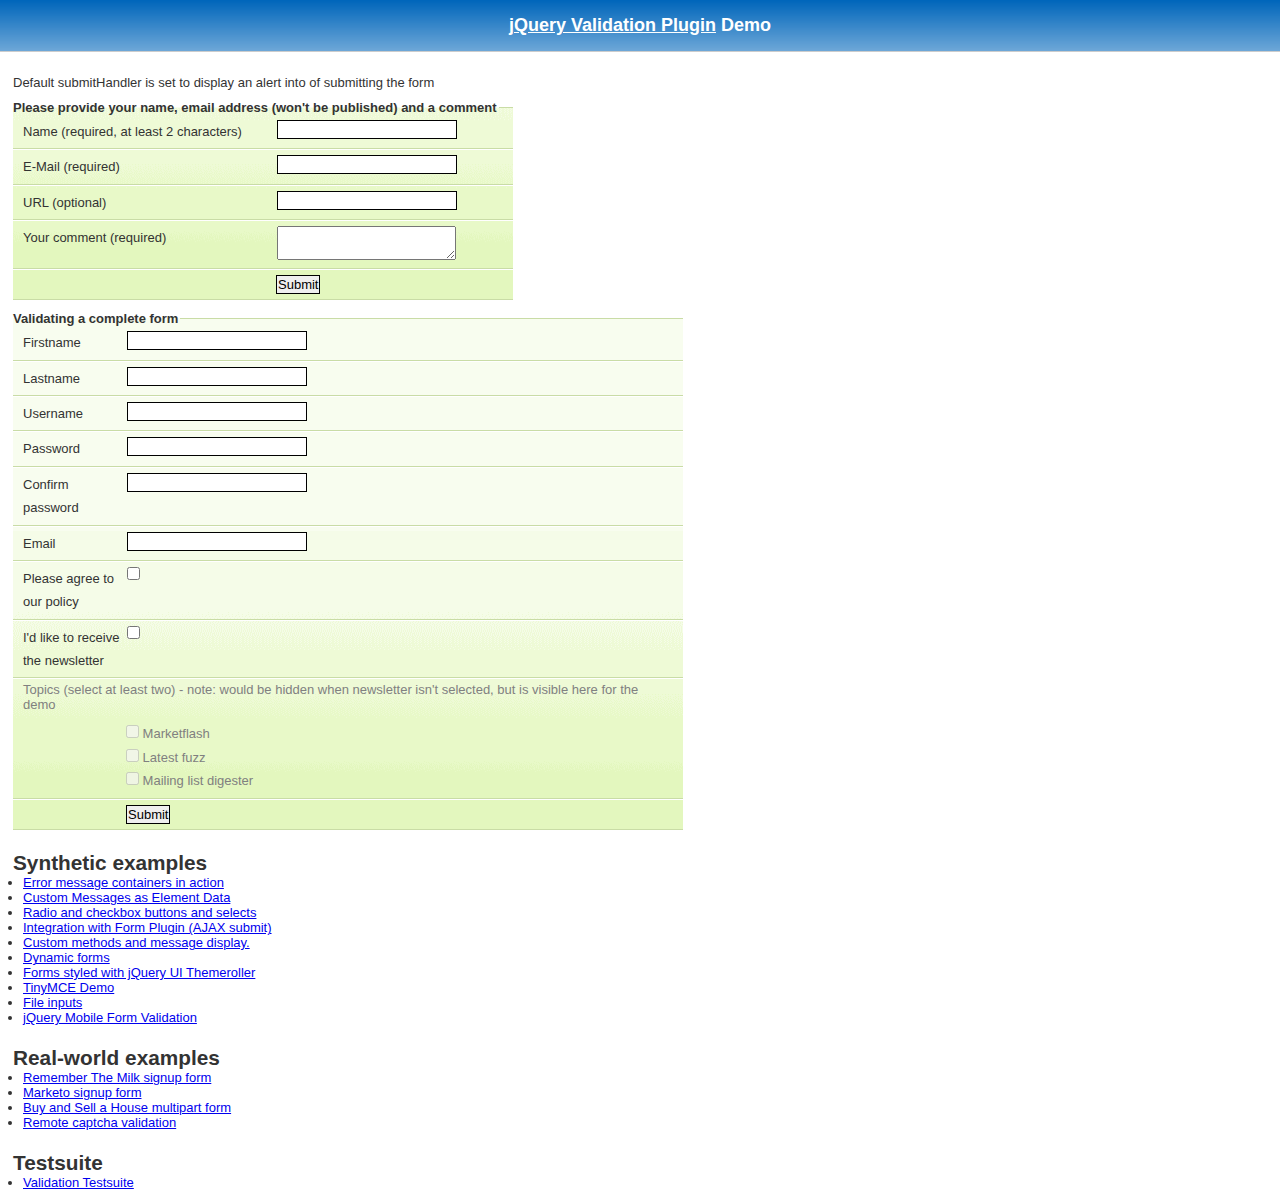
<file: app/bower_components/jquery-validation/demo/index.html>
<!DOCTYPE html>
<html lang="en">
<head>
<meta charset="utf-8">
<title>jQuery validation plug-in - main demo</title>

<link rel="stylesheet" href="css/screen.css" />

<script src="../lib/jquery.js"></script>
<script src="../jquery.validate.js"></script>

<script>
$.validator.setDefaults({
	submitHandler: function() { alert("submitted!"); }
});

$().ready(function() {
	// validate the comment form when it is submitted
	$("#commentForm").validate();

	// validate signup form on keyup and submit
	$("#signupForm").validate({
		rules: {
			firstname: "required",
			lastname: "required",
			username: {
				required: true,
				minlength: 2
			},
			password: {
				required: true,
				minlength: 5
			},
			confirm_password: {
				required: true,
				minlength: 5,
				equalTo: "#password"
			},
			email: {
				required: true,
				email: true
			},
			topic: {
				required: "#newsletter:checked",
				minlength: 2
			},
			agree: "required"
		},
		messages: {
			firstname: "Please enter your firstname",
			lastname: "Please enter your lastname",
			username: {
				required: "Please enter a username",
				minlength: "Your username must consist of at least 2 characters"
			},
			password: {
				required: "Please provide a password",
				minlength: "Your password must be at least 5 characters long"
			},
			confirm_password: {
				required: "Please provide a password",
				minlength: "Your password must be at least 5 characters long",
				equalTo: "Please enter the same password as above"
			},
			email: "Please enter a valid email address",
			agree: "Please accept our policy"
		}
	});

	// propose username by combining first- and lastname
	$("#username").focus(function() {
		var firstname = $("#firstname").val();
		var lastname = $("#lastname").val();
		if(firstname && lastname && !this.value) {
			this.value = firstname + "." + lastname;
		}
	});

	//code to hide topic selection, disable for demo
	var newsletter = $("#newsletter");
	// newsletter topics are optional, hide at first
	var inital = newsletter.is(":checked");
	var topics = $("#newsletter_topics")[inital ? "removeClass" : "addClass"]("gray");
	var topicInputs = topics.find("input").attr("disabled", !inital);
	// show when newsletter is checked
	newsletter.click(function() {
		topics[this.checked ? "removeClass" : "addClass"]("gray");
		topicInputs.attr("disabled", !this.checked);
	});
});
</script>

<style type="text/css">
#commentForm { width: 500px; }
#commentForm label { width: 250px; }
#commentForm label.error, #commentForm input.submit { margin-left: 253px; }
#signupForm { width: 670px; }
#signupForm label.error {
	margin-left: 10px;
	width: auto;
	display: inline;
}
#newsletter_topics label.error {
	display: none;
	margin-left: 103px;
}
</style>

</head>
<body>

<h1 id="banner"><a href="http://bassistance.de/jquery-plugins/jquery-plugin-validation/">jQuery Validation Plugin</a> Demo</h1>
<div id="main">

<p>Default submitHandler is set to display an alert into of submitting the form</p>

<form class="cmxform" id="commentForm" method="get" action="">
	<fieldset>
		<legend>Please provide your name, email address (won't be published) and a comment</legend>
		<p>
			<label for="cname">Name (required, at least 2 characters)</label>
			<input id="cname" name="name" minlength="2" type="text" required>
		</p>
		<p>
			<label for="cemail">E-Mail (required)</label>
			<input id="cemail" type="email" name="email" required>
		</p>
		<p>
			<label for="curl">URL (optional)</label>
			<input id="curl" type="url" name="url">
		</p>
		<p>
			<label for="ccomment">Your comment (required)</label>
			<textarea id="ccomment" name="comment" required></textarea>
		</p>
		<p>
			<input class="submit" type="submit" value="Submit">
		</p>
	</fieldset>
</form>

<form class="cmxform" id="signupForm" method="get" action="">
	<fieldset>
		<legend>Validating a complete form</legend>
		<p>
			<label for="firstname">Firstname</label>
			<input id="firstname" name="firstname" type="text" />
		</p>
		<p>
			<label for="lastname">Lastname</label>
			<input id="lastname" name="lastname" type="text" />
		</p>
		<p>
			<label for="username">Username</label>
			<input id="username" name="username" type="text" />
		</p>
		<p>
			<label for="password">Password</label>
			<input id="password" name="password" type="password" />
		</p>
		<p>
			<label for="confirm_password">Confirm password</label>
			<input id="confirm_password" name="confirm_password" type="password" />
		</p>
		<p>
			<label for="email">Email</label>
			<input id="email" name="email" type="email" />
		</p>
		<p>
			<label for="agree">Please agree to our policy</label>
			<input type="checkbox" class="checkbox" id="agree" name="agree" />
		</p>
		<p>
			<label for="newsletter">I'd like to receive the newsletter</label>
			<input type="checkbox" class="checkbox" id="newsletter" name="newsletter" />
		</p>
		<fieldset id="newsletter_topics">
			<legend>Topics (select at least two) - note: would be hidden when newsletter isn't selected, but is visible here for the demo</legend>
			<label for="topic_marketflash">
				<input type="checkbox" id="topic_marketflash" value="marketflash" name="topic" />
				Marketflash
			</label>
			<label for="topic_fuzz">
				<input type="checkbox" id="topic_fuzz" value="fuzz" name="topic" />
				Latest fuzz
			</label>
			<label for="topic_digester">
				<input type="checkbox" id="topic_digester" value="digester" name="topic" />
				Mailing list digester
			</label>
			<label for="topic" class="error">Please select at least two topics you'd like to receive.</label>
		</fieldset>
		<p>
			<input class="submit" type="submit" value="Submit"/>
		</p>
	</fieldset>
</form>

<h3>Synthetic examples</h3>
<ul>
	<li><a href="errorcontainer-demo.html">Error message containers in action</a></li>
	<li><a href="custom-messages-data-demo.html">Custom Messages as Element Data</a></li>
	<li><a href="radio-checkbox-select-demo.html">Radio and checkbox buttons and selects</a></li>
	<li><a href="ajaxSubmit-integration-demo.html">Integration with Form Plugin (AJAX submit)</a></li>
	<li><a href="custom-methods-demo.html">Custom methods and message display.</a></li>
	<li><a href="dynamic-totals.html">Dynamic forms</a></li>
	<li><a href="themerollered.html">Forms styled with jQuery UI Themeroller</a></li>
	<li><a href="tinymce/">TinyMCE Demo</a></li>
	<li><a href="file_input.html">File inputs</a></li>
	<li><a href="jquerymobile.html">jQuery Mobile Form Validation</a></li>
</ul>
<h3>Real-world examples</h3>
<ul>
	<li><a href="milk/">Remember The Milk signup form</a></li>
	<li><a href="marketo/">Marketo signup form</a></li>
	<li><a href="multipart/">Buy and Sell a House multipart form</a></li>
	<li><a href="captcha/">Remote captcha validation</a></li>
</ul>

<h3>Testsuite</h3>
<ul>
	<li><a href="../test/">Validation Testsuite</a></li>
</ul>

</div>


</body>
</html>
</file>
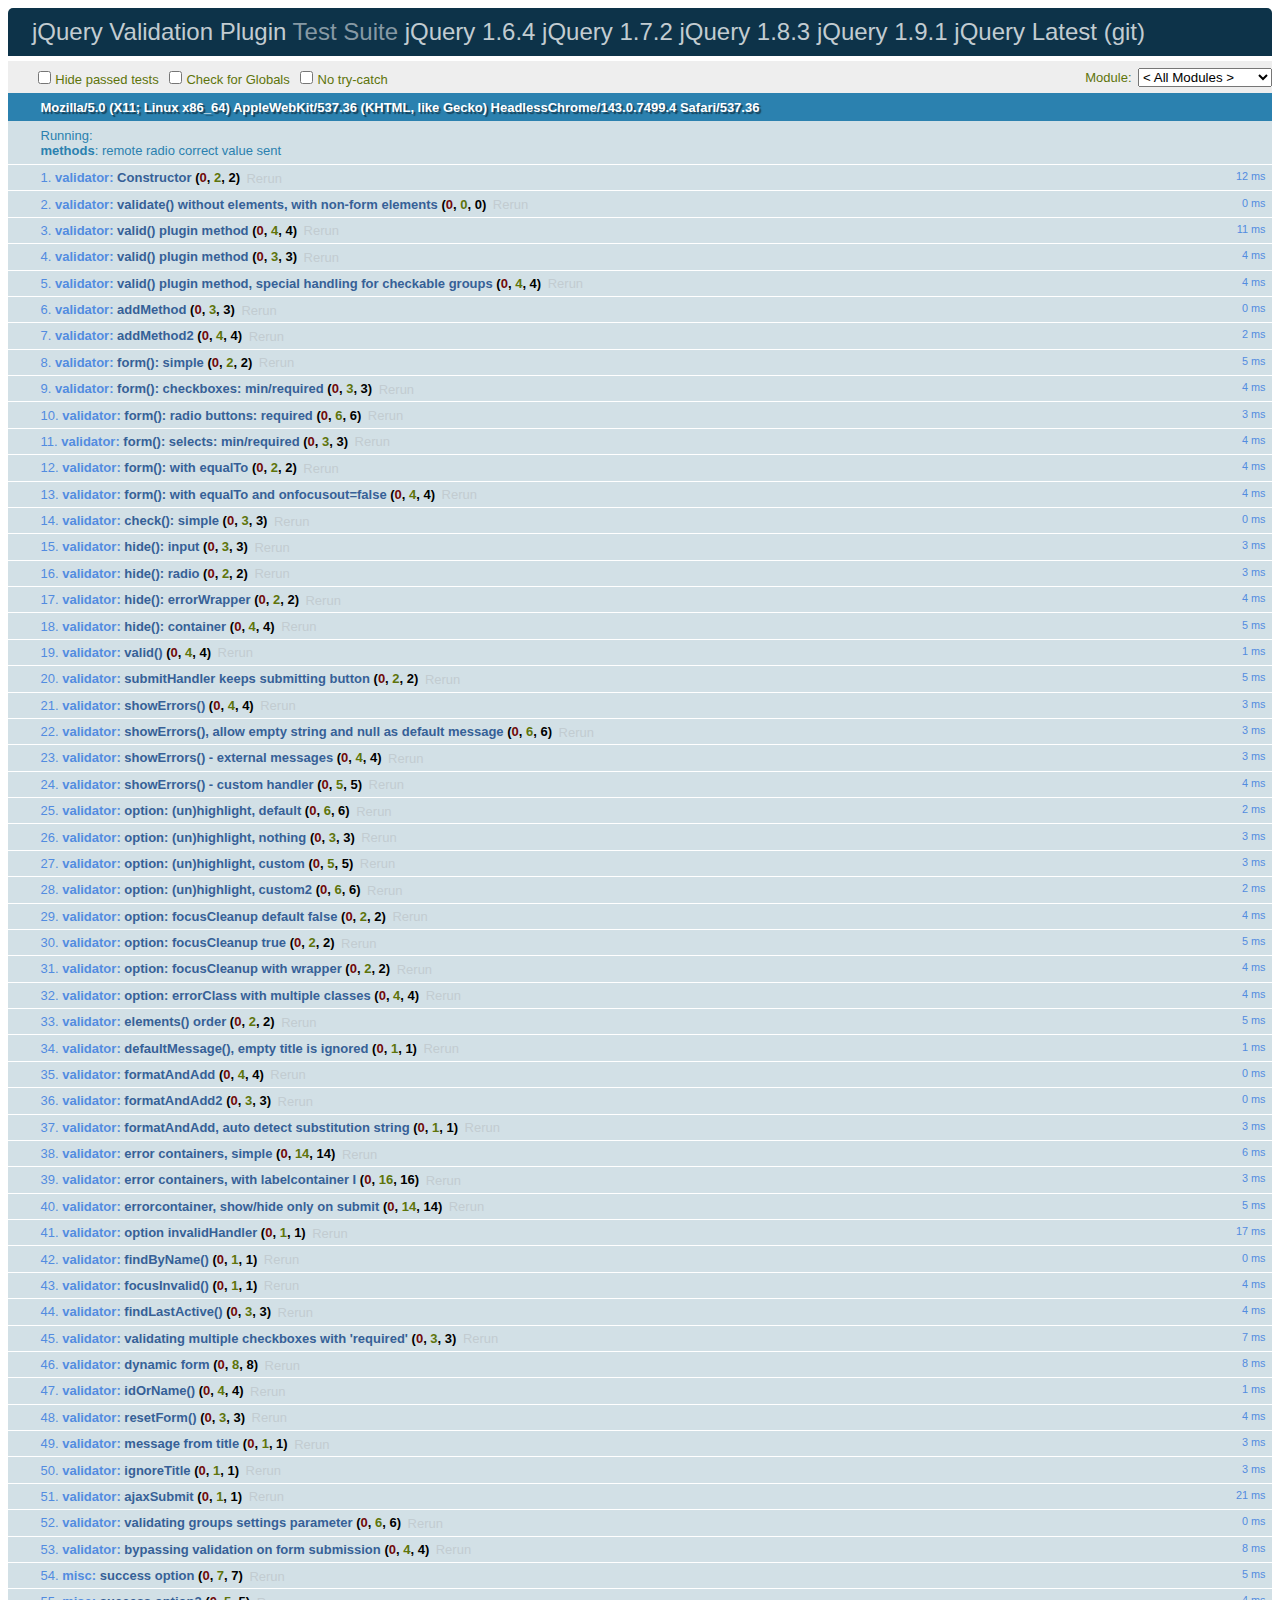
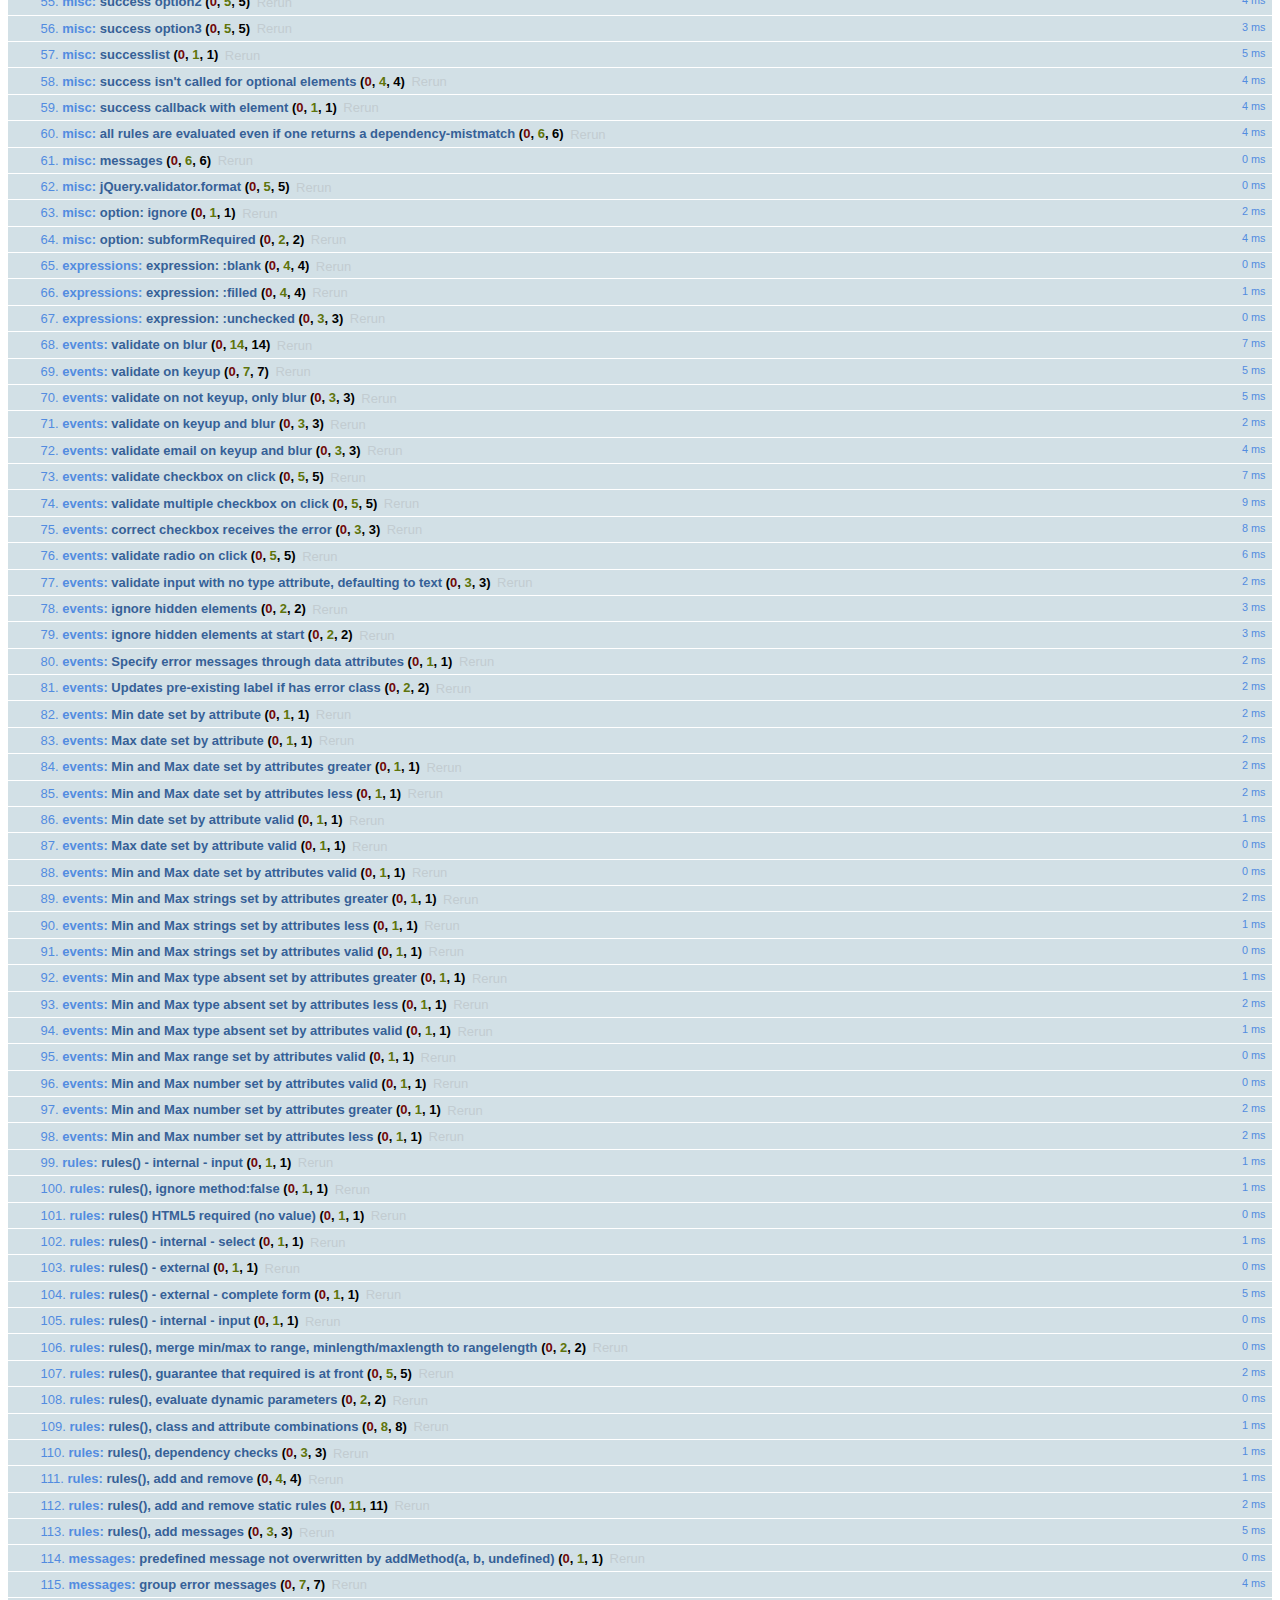
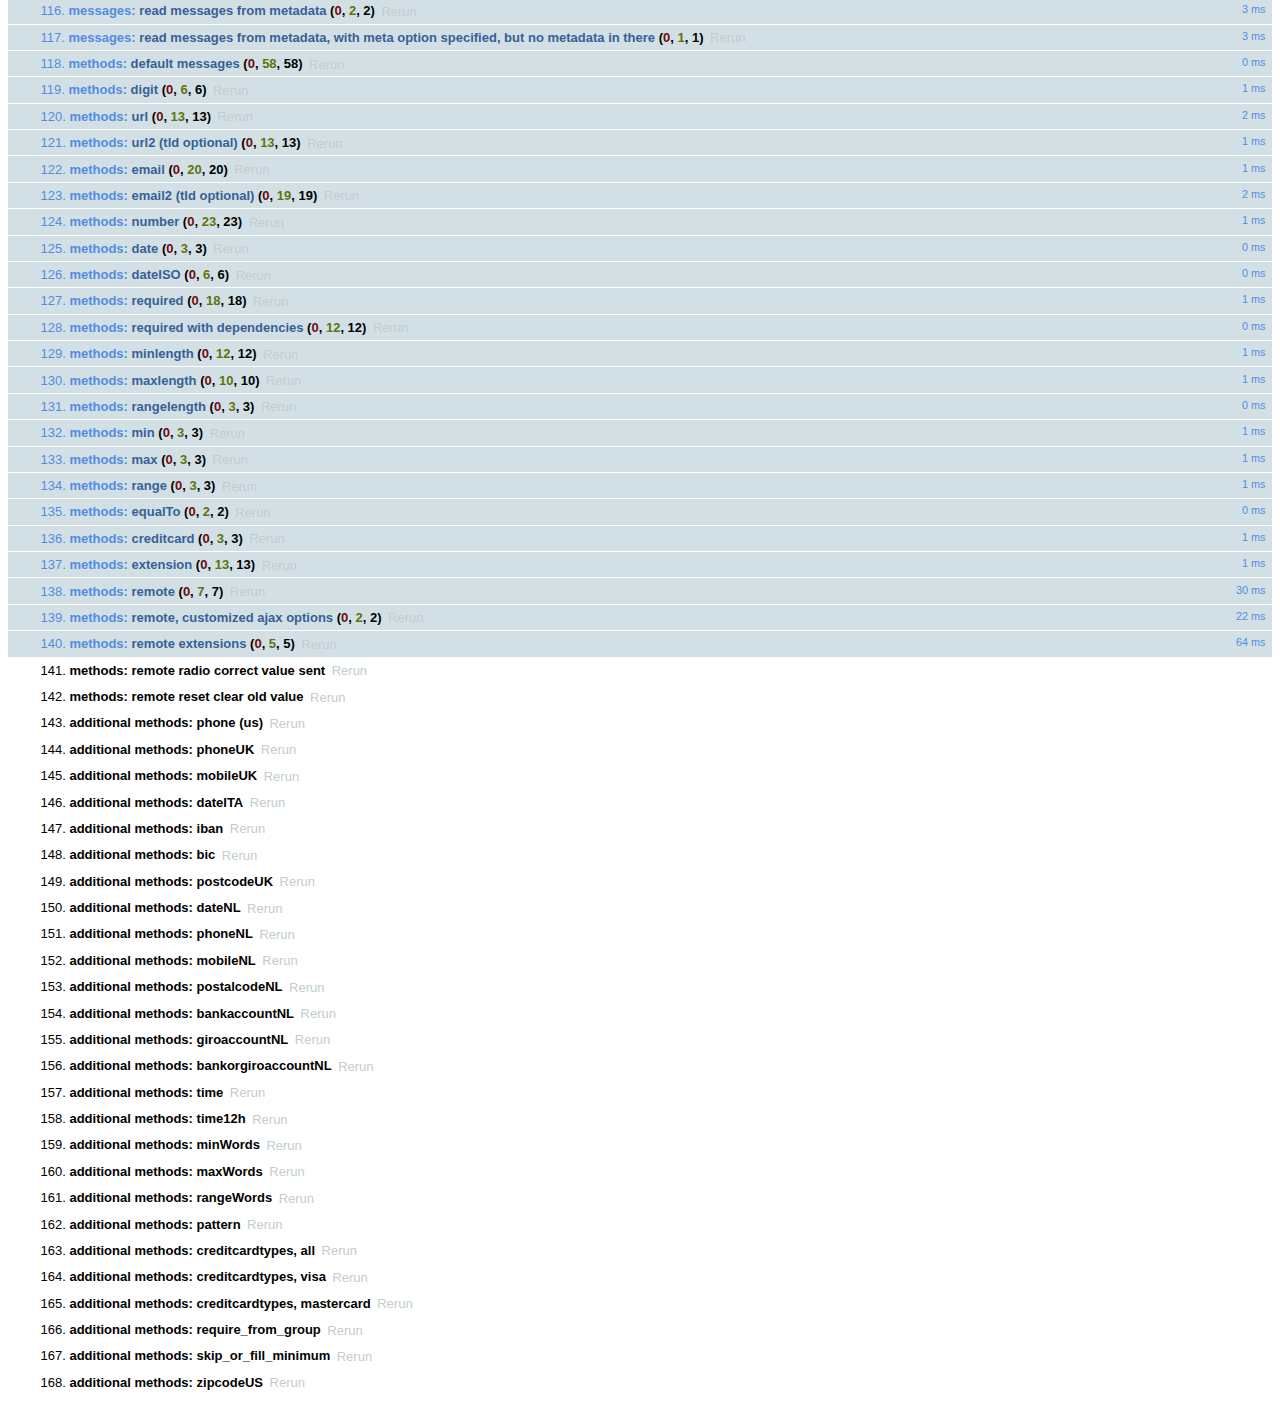
<file: app/bower_components/jquery-validation/test/index.html>
<!DOCTYPE html>
<html id="html">
<head>
	<title>jQuery - Validation Test Suite</title>
	<link rel="stylesheet" href="qunit/qunit.css" />
	<script src="jquery.js"></script>
	<script src="../lib/jquery.form.js"></script>
	<script src="qunit/qunit.js"></script>
	<script src="../lib/jquery.mockjax.js"></script>
	<script src="../jquery.validate.js"></script>
	<script src="../additional-methods.js"></script>
	<script src="test.js"></script>
	<script src="rules.js"></script>
	<script src="messages.js"></script>
	<script src="methods.js"></script>
</head>
<body id="body">
	<h1 id="qunit-header">
		<a href="http://bassistance.de/jquery-plugins/jquery-plugin-validation/">jQuery Validation Plugin</a> Test Suite
		<a href="?jquery=1.6.4">jQuery 1.6.4</a>
		<a href="?jquery=1.7.2">jQuery 1.7.2</a>
		<a href="?jquery=1.8.3">jQuery 1.8.3</a>
		<a href="?jquery=1.9.1">jQuery 1.9.1</a>
		<a href="?jquery=git">jQuery Latest (git)</a>
		</h1>
	<div>
	</div>
	<h2 id="qunit-banner"></h2>
	<div id="qunit-testrunner-toolbar"></div>
	<h2 id="qunit-userAgent"></h2>
	<ol id="qunit-tests"></ol>

	<!-- Test HTML -->
	<div id="other" style="display:none;">
		<input type="password" name="pw1" id="pw1" value="engfeh" />
		<input type="password" name="pw2" id="pw2" value="" />
	</div>
	<div id="qunit-fixture">
		<p id="firstp">See <a id="simon1" href="http://simon.incutio.com/archive/2003/03/25/#getElementsBySelector" rel="bookmark">this blog entry</a> for more information.</p>
		<p id="ap">
			Here are some links in a normal paragraph: <a id="google" href="http://www.google.com/" title="Google!">Google</a>,
			<a id="groups" href="http://groups.google.com/">Google Groups</a>.
			This link has <code><a href="#" id="anchor1">class="blog"</a></code>:
			<a href="http://diveintomark.org/" class="blog" hreflang="en" id="mark">diveintomark</a>

		</p>
		<div id="foo">
			<p id="sndp">Everything inside the red border is inside a div with <code>id="foo"</code>.</p>
			<p lang="en" id="en">This is a normal link: <a id="yahoo" href="http://www.yahoo.com/" class="blogTest">Yahoo</a></p>
			<p id="sap">This link has <code><a href="#2" id="anchor2">class="blog"</a></code>: <a href="http://simon.incutio.com/" class="blog link" id="simon">Simon Willison's Weblog</a></p>

		</div>
		<p id="first">Try them out:</p>
		<ul id="firstUL"></ul>
		<ol id="empty"></ol>

		<form id="testForm1">
			<input type="text" data-rule-required="true" data-rule-minlength="2" title="buga" name="firstname" id="firstname" />
			<label id="errorFirstname" for="firstname" class="error">error for firstname</label>
			<input type="text" data-rule-required="true" title="buga" name="lastname" id="lastname" />
			<input type="text" data-rule-required="true" title="something" name="something" id="something" value="something" />
		</form>

		<form id="testForm1clean">
			<input title="buga" name="firstname" id="firstnamec" />
			<label id="errorFirstname" for="firstname" class="error">error for firstname</label>
			<input title="buga" name="lastname" id="lastnamec" />
			<input name="username" id="usernamec" />
		</form>

		<form id="userForm">
			<input type="text" data-rule-required="true" name="username" id="username" />
			<input type="submit" name="submitButton" value="submitButtonValue" />
		</form>

		<form id="signupForm" action="form.php">
			<input id="user" name="user" title="Please enter your username (at least 3 characters)" data-rule-required="true" data-rule-minlength="3" />
			<input type="password" name="password" id="password" data-rule-required="true" data-rule-minlength="5" />
		</form>

		<form id="testForm2">
			<input data-rule-required="true" type="radio" name="agree" id="agb" />
			<label for="agree" id="agreeLabel" class="xerror">error for agb</label>
		</form>

		<form id="testForm3">
			<select data-rule-required="true" name="meal" id="meal" >
				<option value="">Please select...</option>
				<option value="1">Food</option>
				<option value="2">Milk</option>
			</select>
		</form>
		<div class="error" id="errorContainer">
			<ul>
				<li class="error" id="errorWrapper">
					<label for="meal" id="mealLabel" class="error">error for meal</label>
				</li>
			</ul>
		</div>

		<form id="testForm4">
			<input data-rule-foo="true" name="f1" id="f1" />
			<input data-rule-bar="true" name="f2" id="f2" />
		</form>

		<form id="testForm5">
			<input data-rule-equalto="#x2" value="x" name="x1" id="x1" />
			<input data-rule-equalto="#x1" value="y" name="x2" id="x2" />
		</form>

		<form id="testForm6">
			<input data-rule-required="true" data-rule-minlength="2" type="checkbox" name="check" id="form6check1" />
			<input type="checkbox" name="check" id="form6check2" />
		</form>

		<form id="testForm7">
			<select data-rule-required="true" data-rule-minlength="2" name="selectf7" id="selectf7" multiple="multiple">
				<option id="optionxa" value="0">0</option>
				<option id="optionxb" value="1">1</option>
				<option id="optionxc" value="2">2</option>
				<option id="optionxd" value="3">3</option>
			</select>
		</form>

		<form id="dateRangeForm">
			<input id="fromDate" name="fromDate" class="requiredDateRange" value="x" />
			<input id="toDate" name="toDate" class="requiredDateRange" value="y" />
			<span class="errorContainer"></span>
		</form>

		<form id="testForm8">
			<input id="form8input" data-rule-required="true" data-rule-number="true" data-rule-rangelength="2,8" name="abc" />
			<input type="radio" name="radio1"/>
		</form>

		<form id="testForm9">
			<input id="testEmail9" data-rule-required="true" data-rule-email="true" data-msg-required="required" data-msg-email="email" />
		</form>

		<form id="testForm10">
			<input type="radio" name="testForm10Radio" value="1" id="testForm10Radio1" />
			<input type="radio" name="testForm10Radio" value="2" id="testForm10Radio2" />
		</form>

		<form id="testForm11">
			<!-- HTML5 -->
			<input required type="text" name="testForm11Text" id="testForm11text1" />
		</form>

		<form id="testForm12">
			<!-- empty "type" attribute -->
			<input name="testForm12text" id="testForm12text" data-rule-required="true" />
		</form>

		<form id="dataMessages">
			<input name="dataMessagesName" id="dataMessagesName" class="required" data-msg-required="You must enter a value here" />
		</form>

		<div id="simplecontainer">
			<h3></h3>
		</div>

		<div id="container" style="min-height:1px"></div>

		<ol id="labelcontainer"></ol>

		<form id="elementsOrder">
			<select class="required" name="order1" id="order1"><option value="">none</option></select>
			<input class="required" name="order2" id="order2"/>
			<input class="required" name="order3" type="checkbox" id="order3"/>
			<input class="required" name="order4" id="order4"/>
			<input class="required" name="order5" type="radio" id="order5"/>
			<input class="required" name="order6" id="order6"/>
			<ul id="orderContainer">
			</ul>
		</form>

		<form id="form" action="formaction">
			<input type="text" name="action" value="Test" id="text1"/>
			<input type="text" name="text2" value="   " id="text1b"/>
			<input type="text" name="text2" value="T " id="text1c"/>
			<input type="text" name="text2" value="T" id="text2"/>
			<input type="text" name="text2" value="TestTestTest" id="text3"/>

			<input type="text" name="action" value="0" id="value1"/>
			<input type="text" name="text2" value="10" id="value2"/>
			<input type="text" name="text2" value="1000" id="value3"/>

			<input type="radio" name="radio1" id="radio1"/>
			<input type="radio" name="radio1" id="radio1a"/>
			<input type="radio" name="radio2" id="radio2" checked="checked"/>
			<input type="radio" name="radio" id="radio3"/>
			<input type="radio" name="radio" id="radio4" checked="checked"/>

			<input type="checkbox" name="check" id="check1" checked="checked"/>
			<input type="checkbox" name="check" id="check1b" />

			<input type="checkbox" name="check2" id="check2"/>

			<input type="checkbox" name="check3" id="check3" checked="checked"/>
			<input type="checkbox" name="check3" checked="checked"/>
			<input type="checkbox" name="check3" checked="checked"/>
			<input type="checkbox" name="check3" checked="checked"/>
			<input type="checkbox" name="check3" checked="checked"/>

			<input type="hidden" name="hidden" id="hidden1"/>
			<input type="text" style="display:none;" name="foo[bar]" id="hidden2"/>

			<input type="text" readonly="readonly" id="name" name="name" value="name" />

			<button name="button">Button</button>

			<textarea id="area1" name="area1">foobar</textarea>


			<textarea id="area2" name="area2"></textarea>

			<select name="select1" id="select1">
				<option id="option1a" value="">Nothing</option>
				<option id="option1b" value="1">1</option>
				<option id="option1c" value="2">2</option>
				<option id="option1d" value="3">3</option>
			</select>
			<select name="select2" id="select2">
				<option id="option2a" value="">Nothing</option>
				<option id="option2b" value="1">1</option>
				<option id="option2c" value="2">2</option>
				<option id="option2d" selected="selected" value="3">3</option>
			</select>
			<select name="select3" id="select3" multiple="multiple">
				<option id="option3a" value="">Nothing</option>
				<option id="option3b" selected="selected" value="1">1</option>
				<option id="option3c" selected="selected" value="2">2</option>
				<option id="option3d" value="3">3</option>
			</select>
			<select name="select4" id="select4" multiple="multiple">
				<option id="option4a" selected="selected" value="1">1</option>
				<option id="option4b" selected="selected" value="2">2</option>
				<option id="option4c" selected="selected" value="3">3</option>
				<option id="option4d" selected="selected" value="4">4</option>
				<option id="option4e" selected="selected" value="5">5</option>
			</select>
			<select name="select5" id="select5" multiple="multiple">
				<option id="option5a" value="0">0</option>
				<option id="option5b" value="1">1</option>
				<option id="option5c" value="2">2</option>
				<option id="option5d" value="3">3</option>
			</select>
		</form>

		<form id="v2">
			<input id="v2-i1" name="v2-i1" class="required" />
			<input id="v2-i2" name="v2-i2" class="required email" />
			<input id="v2-i3" name="v2-i3" class="url" />
			<input id="v2-i4" name="v2-i4" class="required" minlength="2" />
			<input id="v2-i5" name="v2-i5" class="required" minlength="2" maxlength="5" customMethod1="123" />
			<input id="v2-i6" name="v2-i6" class="required customMethod2" data-rule-maxlength="5" data-rule-minlength="2" />
			<input id="v2-i7" name="v2-i7" />
		</form>

		<form id="checkables">
			<input type="checkbox" id="checkable1" name="checkablesgroup" class="required" />
			<input type="checkbox" id="checkable2" name="checkablesgroup" />
			<input type="checkbox" id="checkable3" name="checkablesgroup" />
		</form>

		<form id="subformRequired">
			<div class="billingAddressControl">
            	<input type="checkbox" id="bill_to_co" name="bill_to_co" class="toggleCheck" checked="checked" style="width: auto;" tabindex="1" />
            	<label for="bill_to_co" style="cursor:pointer">Same as Company Address</label>
          	</div>
			<div id="subform">
				<input  maxlength="40" class="billingRequired" name="bill_first_name" size="20" type="text" tabindex="2" value="" />
			</div>
			<input id="co_name" class="required" maxlength="40" name="co_name" size="20" type="text" tabindex="1" value="" />
		</form>

		<form id="withTitle">
			<input class="required" name="hastitle" type="text" title="fromtitle" />
		</form>

		<form id="ccform" method="get" action="">
			<input id="cardnumber" name="cardnumber" />
		</form>

		<form id="productInfo">
			<input class="productInfo" name="partnumber">
			<input class="productInfo" name="description">
			<input class="productInfo" name="color">
			<input class="productInfo" type="checkbox" name="discount" />
		</form>

		<form id="updateLabel">
			<input class="required" name="updateLabelInput" id="updateLabelInput" data-msg-required="You must enter a value here" />
			<label id="targetLabel" class="error" for="updateLabelInput">Some server-side error</label>
		</form>

		<form id="rangesMinDateInvalid">
			<input type="date" id="minDateInvalid" name="minDateInvalid" min="2012-12-21" value="2012-11-21"/>
		</form>
		<form id="ranges">
			<input type="date" id="maxDateInvalid" ngame="maxDateInvalid" max="2012-12-21" value="2013-01-21"/>
			<input type="date" id="rangeDateInvalidGreater" name="rangeDateInvalidGreater" min="2012-11-21" max="2013-01-21" value="2013-02-21"/>
			<input type="date" id="rangeDateInvalidLess" name="rangeDateInvalidLess" min="2012-11-21" max="2013-01-21" value="2012-10-21"/>

			<input type="date" id="maxDateValid" name="maxDateValid" max="2013-01-21" value="2012-12-21"/>
			<input type="date" id="rangeDateValid" name="rangeDateValid" min="2012-11-21" max="2013-01-21" value="2012-12-21"/>

			<!-- input type text is not supposed to have min/max according to html5,
			     but for backward compatibility with 1.10.0 we treat it as number.
			     you can also use type="number", in which case the browser may also
			     do validation, and mobile browsers may offer a numeric keypad to edit
			     the value.
			     Type absent is treated like type="text".
			  -->
			<input type="text" id="rangeTextInvalidGreater" name="rangeTextInvalidGreater" min="50" max="200" value="1000"/>
			<input type="text" id="rangeTextInvalidLess" name="rangeTextInvalidLess" min="200" max="1000" value="50"/>
			<input id="rangeAbsentInvalidGreater" name="rangeAbsentInvalidGreater" min="50" max="200" value="1000"/>
			<input id="rangeAbsentInvalidLess" name="rangeAbsentInvalidLess" min="200" max="1000" value="50"/>

			<input type="text" id="rangeTextValid" name="rangeTextValid" min="50" max="1000" value="200"/>
			<input id="rangeAbsentValid" name="rangeTextValid" min="50" max="1000" value="200"/>

			<!-- ranges are like numbers in html5, except that browser is not required
			     to demand an exact value.  User interface could be a slider.
			  -->
			<input type="range" id="rangeRangeValid" name="rangeRangeValid" min="50" max="1000" value="200"/>

			<input type="number" id="rangeNumberValid" name="rangeNumberValid" min="50" max="1000" value="200"/>
			<input type="number" id="rangeNumberInvalidGreater" name="rangeNumberInvalidGreater" min="50" max="200" value="1000"/>
			<input type="number" id="rangeNumberInvalidLess" name="rangeNumberInvalidLess" min="50" max="200" value="6"/>

		</form>
		<form id="rangeMinDateValid">
			<input type="date" id="minDateValid" name="minDateValid" min="2012-11-21" value="2012-12-21"/>
		</form>

		<form id="bypassValidation">
				<input type="text" required/>
				<input id="normalSubmit" type="submit" value="submit"/>
				<input id="bypassSubmitWithCancel" type="submit" class="cancel" value="bypass1"/>
				<input id="bypassSubmitWithNoValidate1" type="submit" formnovalidate value="bypass1"/>
				<input id="bypassSubmitWithNoValidate2" type="submit" formnovalidate="formnovalidate" value="bypass2"/>
		</form>
	</div>

</body>
</html>
</file>
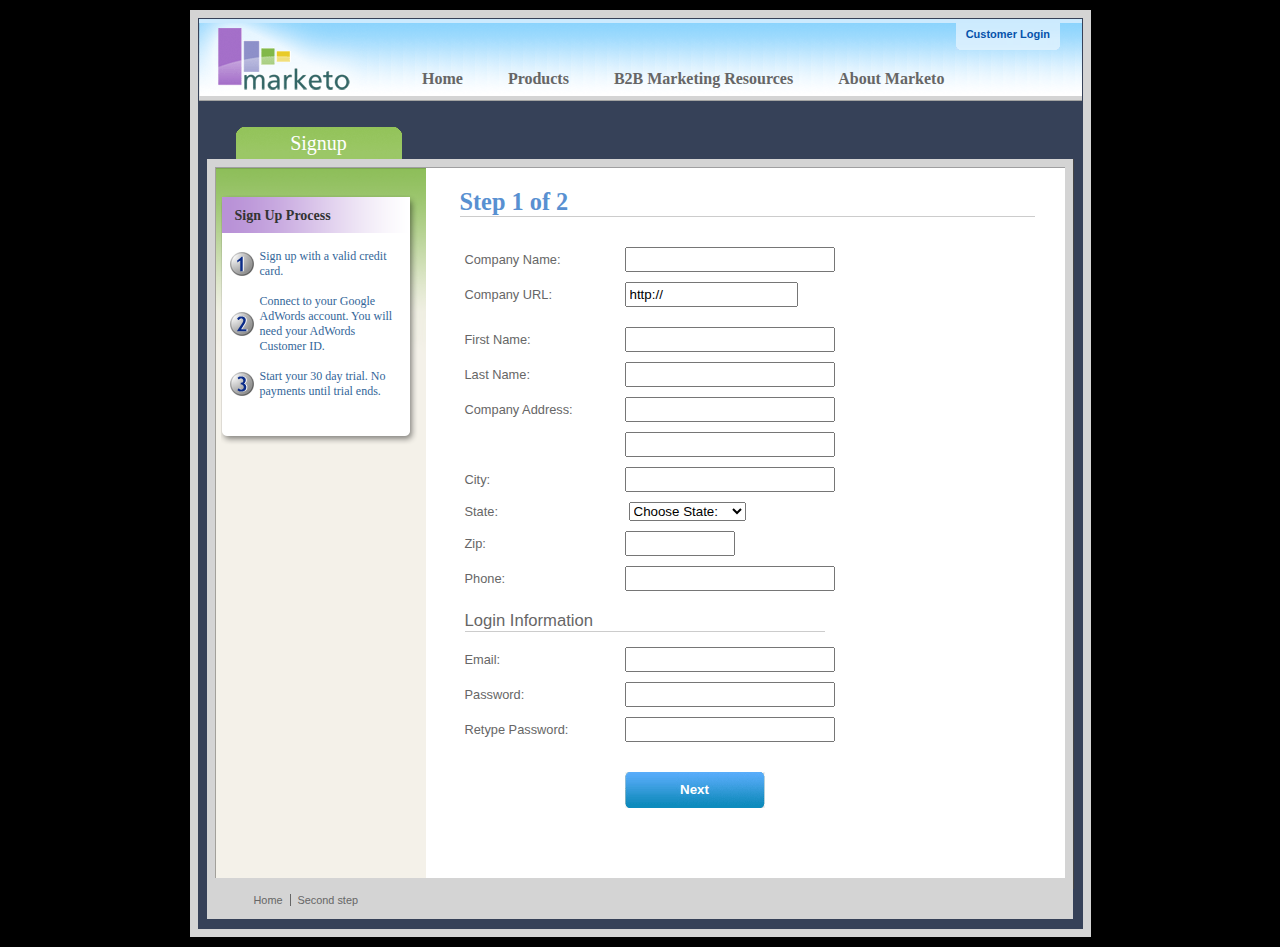
<file: app/bower_components/jquery-validation/demo/marketo/index.html>
<!DOCTYPE html>
<html lang="en">
<head>
<meta charset="utf-8">
<title>Subscription Signup | Marketo</title>

<script src="../../lib/jquery.js"></script>
<script src="../../lib/jquery.mockjax.js"></script>
<script src="../../jquery.validate.js"></script>

<script src="jquery.maskedinput.js"></script>
<script src="mktSignup.js"></script>

<link rel="stylesheet" href="stylesheet.css" />
</head>
<body>
<!-- start page wrapper --><div id="letterbox">

<!-- start header container -->
<div id="header-background">
  <div class="nav-global-container">
    <div class="login"><a href="#"><span></span>Customer Login</a></div>
    <div class="logo"><a href="#"><img src="images/logo_marketo.gif" width="168" height="73"  alt="Marketo" /></a></div>
		<div class="nav-global">
			<ul>
    		<li><a href="#" class="nav-g01"><span></span>Home</a></li>
  			<li><a href="#" class="nav-g02"><span></span>Products</a></li>
  			<li><a href="#" class="nav-g04"><span></span>B2B Marketing Resources</a></li>
  			<li><a href="#" class="nav-g05"><span></span>About Marketo</a></li>
			</ul>
		</div>
	</div>
</div>
<!-- end header container -->
<div class="line-grey-tier"></div>

<!-- start page container 2 div-->
<div id="page-container" class="resize"><div id="page-content-inner" class="resize">

<!-- start col-main -->

<div id="col-main" class="resize" style="">



  <!-- start main content  -->
  <div class="main-content resize">

  <div class="action-container" style="display:none;"></div>


<h1>Step 1 of 2 </h1>
<p>
</p>
<br clear="all" />
<div>
  <form id="profileForm" type="actionForm" action="step2.htm" method="get" >


    <div class="error" style="display:none;">
      <img src="images/warning.gif" alt="Warning!" width="24" height="24" style="float:left; margin: -5px 10px 0px 0px; " />

      <span></span>.<br clear="all"/>
    </div>


    <table cellpadding="0" cellspacing="0" border="0">
      <tr>
        <td class="label"><label for="co_name">Company Name:</label></td>
        <td class="field">
          <input id="co_name" class="required" maxlength="40" name="co_name" size="20" type="text" tabindex="1" value="" />
        </td>
      </tr>
      <tr>
        <td class="label"><label for="co_url">Company URL:</label></td>
        <td class="field">
          <input id="co_url" class="required defaultInvalid url" maxlength="40" name="co_url" style="width:163px" type="text" tabindex="2" value="http://" />
        </td>
      </tr>
      <tr>
        <td/><td/>
      </tr>
      <tr>
        <td class="label"><label for="first_name">First Name:</label></td>
        <td class="field">
          <input id="first_name" class="required" maxlength="40" name="first_name" size="20" type="text" tabindex="3" value="" />
        </td>
      </tr>
      <tr>
        <td class="label"><label for="last_name">Last Name:</label></td>
        <td class="field">
          <input id="last_name" class="required" maxlength="40" name="last_name" size="20" type="text" tabindex="4" value="" />
        </td>
      </tr>
      <tr>
        <td class="label"><label for="address1">Company Address:</label></td>
        <td class="field">
          <input  maxlength="40" class="required" name="address1" size="20" type="text" tabindex="5" value="" />
        </td>
      </tr>
      <tr>
        <td class="label"></td>
        <td class="field">
          <input  maxlength="40" name="address2" size="20" type="text" tabindex="6" value="" />
        </td>
      </tr>
      <tr>
        <td class="label"><label for="city">City:</label></td>
        <td class="field">
          <input  maxlength="40" class="required" name="city" size="20" type="text" tabindex="7" value="" />
        </td>
      </tr>
      <tr>
        <td class="label"><label for="state">State:</label></td>
        <td class="field">
          <select id="state" class="required" name="state" style="margin-left: 4px;" tabindex="8">
            <option value="">Choose State:</option>
            <option value="AL">Alabama</option><option value="AK">Alaska</option><option value="AZ">Arizona</option><option value="AR">Arkansas</option><option value="CA">California</option><option value="CO">Colorado</option><option value="CT">Connecticut</option><option value="DE">Delaware</option><option value="FL">Florida</option><option value="GA">Georgia</option><option value="HI">Hawaii</option><option value="ID">Idaho</option><option value="IL">Illinois</option><option value="IN">Indiana</option><option value="IA">Iowa</option><option value="KS">Kansas</option><option value="KY">Kentucky</option><option value="LA">Louisiana</option><option value="ME">Maine</option><option value="MD">Maryland</option><option value="MA">Massachusetts</option><option value="MI">Michigan</option><option value="MN">Minnesota</option><option value="MS">Mississippi</option><option value="MO">Missouri</option><option value="MT">Montana</option><option value="NE">Nebraska</option><option value="NV">Nevada</option><option value="NH">New Hampshire</option><option value="NJ">New Jersey</option><option value="NM">New Mexico</option><option value="NY">New York</option><option value="NC">North Carolina</option><option value="ND">North Dakota</option><option value="OH">Ohio</option><option value="OK">Oklahoma</option><option value="OR">Oregon</option><option value="PA">Pennsylvania</option><option value="RI">Rhode Island</option><option value="SC">South Carolina</option><option value="SD">South Dakota</option><option value="TN">Tennessee</option><option value="TX">Texas</option><option value="UT">Utah</option><option value="VT">Vermont</option><option value="VA">Virginia</option><option value="WA">Washington</option><option value="WV">West Virginia</option><option value="WI">Wisconsin</option><option value="WY">Wyoming</option>
          </select>
        </td>
      </tr>

      <tr>
        <td class="label"><label for="zip">Zip:</label></td>
        <td class="field">
          <input  maxlength="10" name="zip" style="width: 100px" type="text" class="required zipcode" tabindex="9" value="" />
        </td>
      </tr>
      <tr>
        <td class="label"><label for="phone">Phone:</label></td>
        <td class="field">
          <input id="phone" maxlength="14" name="phone" type="text" class="required phone" tabindex="10" value="" />
        </td>
      </tr>



      <tr>
        <td colspan="2">
          <h2 style="border-bottom: 1px solid #CCCCCC;">Login Information</h2>
        </td>
      </tr>


      <tr>
        <td class="label"><label for="email">Email:</label></td>
        <td class="field">
          <input id="email" class="required email" remote="emails.action" maxlength="40" name="email" size="20" type="text" tabindex="11" value="" />
        </td>
      </tr>

      <tr>
        <td class="label"><label for="password1">Password:</label></td>
        <td class="field">
        	<input id="password1" class="required password" maxlength="40" name="password1" size="20" type="password" tabindex="12" value="" />
        </td>
      </tr>
      <tr>
        <td class="label"><label for="password2">Retype Password:</label></td>
        <td class="field">
          <input id="password2" class="required" equalTo="#password1" maxlength="40" name="password2"  size="20" type="password" tabindex="13" value="" />
          <div class="formError"></div>
        </td>
      </tr>
      <tr>
        <td></td>
        <td>
          <div class="buttonSubmit">
            <span></span>
            <input class="formButton" type="submit" value="Next" style="width: 140px" tabindex="14" />
          </div>

        </td>
      </tr>
    </table><br /><br />
  </form>
  <br clear="all"/>


</div>



	</div>	<!-- end main content  -->
	<br />
</div> <!-- end col-main -->

<!-- start left col -->
<div id="col-left" class="nav-left-back empty resize" style="position: absolute; min-height: 450px;">
  <div class="col-left-header-tab" style="position: absolute;">Signup</div>
  <div class="nav-left">

  </div>


      <div class="left-nav-callout png" style="top: 15px; margin-bottom: 100px;">
        <img src="images/left-nav-callout-long.png"  class="png" alt="" />
        <h6>Sign Up Process</h6>
        <a style="background-image: url(images/step1-24.gif); font-weight: normal; text-decoration: none; cursor: default;">Sign up with a valid credit card.</a>
        <a style="background-image: url(images/step2-24.gif); font-weight: normal; text-decoration: none; cursor: default;">Connect to your Google AdWords account.  You will need your AdWords Customer ID.</a>
        <a style="background-image: url(images/step3-24.gif); font-weight: normal; text-decoration: none; cursor: default;">Start your 30 day trial.  No payments until trial ends.</a>
      </div>

<div class="footerAddress">
<b>Marketo Inc.</b><br />
1710 S. Amphlett Blvd.<br />
San Mateo, CA 94402 USA<br />
</div>
<br clear="all"/>
</div>	<!-- end left col -->

</div>  </div>  <!-- end page container 2 divs-->

  <div id="footer-container" align="center">
   <div class="footer">
    <ul>
    <li><a href="..">Home</a></li>
    <li class="line-off"><a href="step2.htm">Second step</a></li>
    </ul>
    </div></div>



<!-- end page wrapper -->
</div>

    </body>
</html>
</file>
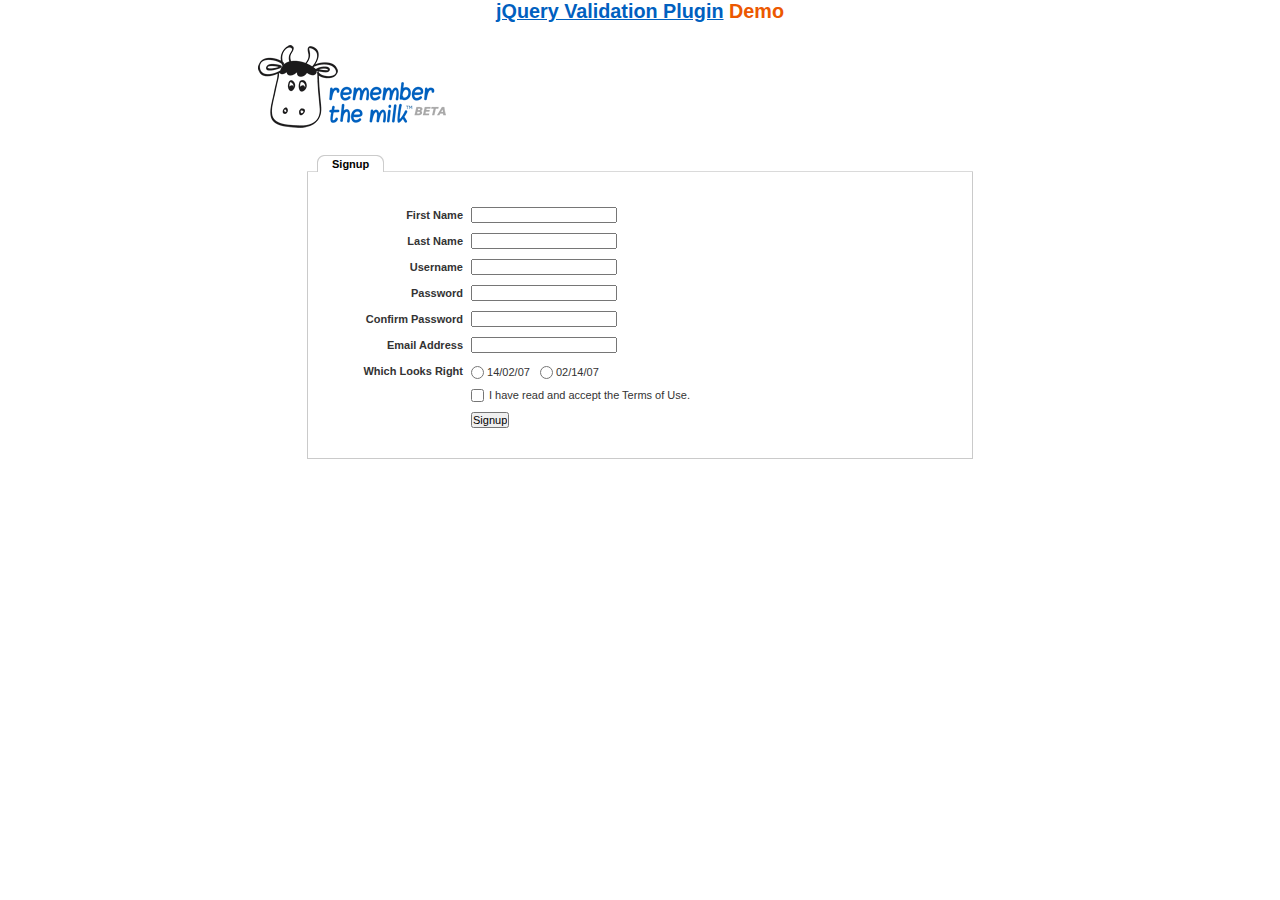
<file: app/bower_components/jquery-validation/demo/milk/index.html>
<!DOCTYPE html>
<html lang="en">
<head>
<meta charset="utf-8">
<title>Remember The Milk signup form - jQuery Validate plugin demo - with friendly permission from the RTM team</title>

<link rel="stylesheet" href="milk.css" />

<script src="../../lib/jquery.js"></script>
<script src="../../lib/jquery.mockjax.js"></script>
<script src="../../jquery.validate.js"></script>

<script>
$(document).ready(function() {
	$.mockjax({
		url: "emails.action",
		response: function(settings) {
			var email = settings.data.email,
				emails = ["glen@marketo.com", "george@bush.gov", "me@god.com", "aboutface@cooper.com", "steam@valve.com", "bill@gates.com"];
			this.responseText = "true";
			if ( $.inArray( email, emails ) !== -1 ) {
				this.responseText = "That's already taken.";
			}
		},
		responseTime: 500
	});

	$.mockjax({
		url: "users.action",
		response: function(settings) {
			var user = settings.data.username,
				users = ["asdf", "Peter", "Peter2", "George"];
			this.responseText = "true";
			if ( $.inArray( user, users ) !== -1 ) {
				this.responseText = "false";
			}
		},
		responseTime: 500
	});


	// validate signup form on keyup and submit
	var validator = $("#signupform").validate({
		rules: {
			firstname: "required",
			lastname: "required",
			username: {
				required: true,
				minlength: 2,
				remote: "users.action"
			},
			password: {
				required: true,
				minlength: 5
			},
			password_confirm: {
				required: true,
				minlength: 5,
				equalTo: "#password"
			},
			email: {
				required: true,
				email: true,
				remote: "emails.action"
			},
			dateformat: "required",
			terms: "required"
		},
		messages: {
			firstname: "Enter your firstname",
			lastname: "Enter your lastname",
			username: {
				required: "Enter a username",
				minlength: jQuery.format("Enter at least {0} characters"),
				remote: jQuery.format("{0} is already in use")
			},
			password: {
				required: "Provide a password",
				rangelength: jQuery.format("Enter at least {0} characters")
			},
			password_confirm: {
				required: "Repeat your password",
				minlength: jQuery.format("Enter at least {0} characters"),
				equalTo: "Enter the same password as above"
			},
			email: {
				required: "Please enter a valid email address",
				minlength: "Please enter a valid email address",
				remote: jQuery.format("{0} is already in use")
			},
			dateformat: "Choose your preferred dateformat",
			terms: " "
		},
		// the errorPlacement has to take the table layout into account
		errorPlacement: function(error, element) {
			if ( element.is(":radio") )
				error.appendTo( element.parent().next().next() );
			else if ( element.is(":checkbox") )
				error.appendTo ( element.next() );
			else
				error.appendTo( element.parent().next() );
		},
		// specifying a submitHandler prevents the default submit, good for the demo
		submitHandler: function() {
			alert("submitted!");
		},
		// set this class to error-labels to indicate valid fields
		success: function(label) {
			// set &nbsp; as text for IE
			label.html("&nbsp;").addClass("checked");
		},
		highlight: function(element, errorClass) {
			$(element).parent().next().find("." + errorClass).removeClass("checked");
		}
	});

	// propose username by combining first- and lastname
	$("#username").focus(function() {
		var firstname = $("#firstname").val();
		var lastname = $("#lastname").val();
		if(firstname && lastname && !this.value) {
			this.value = (firstname + "." + lastname).toLowerCase();
		}
	});

});
</script>

</head>
<body>

<h1 id="banner"><a href="http://bassistance.de/jquery-plugins/jquery-plugin-validation/">jQuery Validation Plugin</a> Demo</h1>
<div id="main">

<div id="content">

<div id="header">
  <div id="headerlogo"><img src="milk.png" alt="Remember The Milk" /></div>
</div>
<div style="clear: both;"><div></div></div>


<div class="content">
    <div id="signupbox">
       <div id="signuptab">
        <ul>
          <li id="signupcurrent"><a href=" ">Signup</a></li>
        </ul>
      </div>
      <div id="signupwrap">
      		<form id="signupform" autocomplete="off" method="get" action="">
	  		  <table>
	  		  <tr>
	  		  	<td class="label"><label id="lfirstname" for="firstname">First Name</label></td>
	  		  	<td class="field"><input id="firstname" name="firstname" type="text" value="" maxlength="100" /></td>
	  		  	<td class="status"></td>
	  		  </tr>
	  		  <tr>
	  			<td class="label"><label id="llastname" for="lastname">Last Name</label></td>
	  			<td class="field"><input id="lastname" name="lastname" type="text" value="" maxlength="100" /></td>
	  			<td class="status"></td>
	  		  </tr>
	  		  <tr>
	  			<td class="label"><label id="lusername" for="username">Username</label></td>
	  			<td class="field"><input id="username" name="username" type="text" value="" maxlength="50" /></td>
	  			<td class="status"></td>
	  		  </tr>
	  		  <tr>
	  			<td class="label"><label id="lpassword" for="password">Password</label></td>
	  			<td class="field"><input id="password" name="password" type="password" maxlength="50" value="" /></td>
	  			<td class="status"></td>
	  		  </tr>
	  		  <tr>
	  			<td class="label"><label id="lpassword_confirm" for="password_confirm">Confirm Password</label></td>
	  			<td class="field"><input id="password_confirm" name="password_confirm" type="password" maxlength="50" value="" /></td>
	  			<td class="status"></td>
	  		  </tr>
	  		  <tr>
	  			<td class="label"><label id="lemail" for="email">Email Address</label></td>
	  			<td class="field"><input id="email" name="email" type="text" value="" maxlength="150" /></td>
	  			<td class="status"></td>
	  		  </tr>
              	  		  <tr>
	  			<td class="label"><label>Which Looks Right</label></td>
	  			<td class="field" colspan="2" style="vertical-align: top; padding-top: 2px;">
	  			<table>
	  			<tbody>

	  			<tr>
	  				<td style="padding-right: 5px;">
		  				<input id="dateformat_eu" name="dateformat" type="radio" value="0" />
			            <label id="ldateformat_eu" for="dateformat_eu">14/02/07</label>
	  				</td>
	  				<td style="padding-left: 5px;">
		  				<input id="dateformat_am" name="dateformat" type="radio" value="1"  />
			            <label id="ldateformat_am" for="dateformat_am">02/14/07</label>
	  				</td>
	  				<td>
	  				</td>
	  			</tr>
	  			</tbody>
	  			</table>
	  			</td>
	  		  </tr>

	  		  <tr>
	  			<td class="label">&nbsp;</td>
	  			<td class="field" colspan="2">
		  			<div id="termswrap">
			  			<input id="terms" type="checkbox" name="terms" />
			            <label id="lterms" for="terms">I have read and accept the Terms of Use.</label>
		            </div> <!-- /termswrap -->
	  			</td>
	  		  </tr>
	  		  <tr>
	  			<td class="label"><label id="lsignupsubmit" for="signupsubmit">Signup</label></td>
	  			<td class="field" colspan="2">
	            <input id="signupsubmit" name="signup" type="submit" value="Signup" />
	  			</td>
	  		  </tr>

	  		  </table>
          </form>
      </div>
    </div>
</div>

</div>

</div>

</body>
</html>
</file>
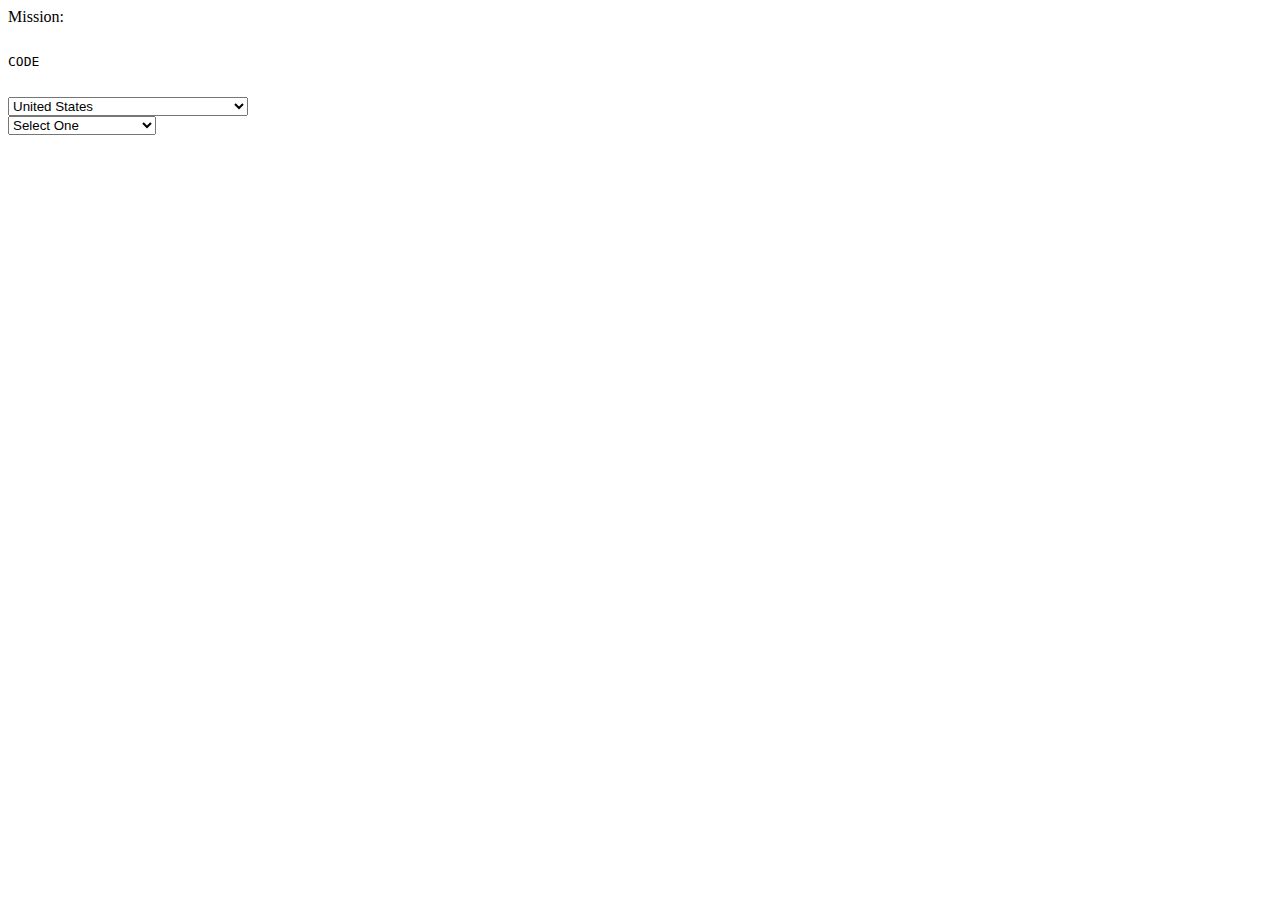
<file: app/bower_components/jquery-validation/test/selects/index.html>
<!DOCTYPE html PUBLIC "-//W3C//DTD XHTML 1.0 Transitional//EN" "http://www.w3.org/TR/xhtml1/DTD/xhtml1-transitional.dtd">
<html xmlns="http://www.w3.org/1999/xhtml">
<head>
<meta http-equiv="Content-Type" content="text/html; charset=utf-8" />

<title>Fun with jQuery</title>

<script src="http://www.google.com/jsapi"></script>
<script>
  google.load("jquery", "1");
</script>

<script type="text/javascript">

$.fn.options = function(selector) {
	return this.each(function() {
		function container(select) {
			if (select.next().is(".option-container")) {
				return $(select).next();
			}
			return $('<select class="option-container" />').append(select.children()).insertAfter(select).hide();
		}
		var container = container($(this));
		$(this).empty().append(container.children(selector).clone());
	});
}

$(document).ready(function(){

	$("#State").hide()

	$("#Country").change(function() {
		var selected = this.options[this.selectedIndex].value;
		if (selected == "US") {
			$("#State").show().options(".state");
		} else if (selected == "CA") {
			$("#State").show().options(".province");
		} else {
			$("#State").hide();
		}
	}).change();


});
</script>



</head>

<body>
Mission:

<xmp>
CODE

</xmp>


    <select size="1" id="Country" name="country">
      <option value="">Select One</option>

      <option value="US" selected="selected">United States</option>
      <option value="CA">Canada</option>
      <option value="">----------</option>
      <option value="AF">Afghanistan</option>
      <option value="AL">Albania</option>
      <option value="DZ">Algeria</option>

      <option value="AS">American Samoa</option>
      <option value="AD">Andorra</option>
      <option value="AO">Angola</option>
      <option value="AI">Anguilla</option>
      <option value="AQ">Antarctica</option>
      <option value="AG">Antigua and Barbuda</option>

      <option value="AR">Argentina</option>
      <option value="AM">Armenia</option>
      <option value="AW">Aruba</option>
      <option value="AU">Australia</option>
      <option value="AT">Austria</option>
      <option value="AZ">Azerbaidjan</option>

      <option value="BS">Bahamas</option>
      <option value="BH">Bahrain</option>
      <option value="BD">Bangladesh</option>
      <option value="BB">Barbados</option>
      <option value="BY">Belarus</option>
      <option value="BE">Belgium</option>

      <option value="BZ">Belize</option>
      <option value="BJ">Benin</option>
      <option value="BM">Bermuda</option>
      <option value="BT">Bhutan</option>
      <option value="BO">Bolivia</option>
      <option value="BA">Bosnia-Herzegovina</option>

      <option value="BW">Botswana</option>
      <option value="BV">Bouvet Island</option>
      <option value="BR">Brazil</option>
      <option value="IO">British Indian Ocean Territory</option>
      <option value="BN">Brunei Darussalam</option>
      <option value="BG">Bulgaria</option>

      <option value="BF">Burkina Faso</option>
      <option value="BI">Burundi</option>
      <option value="KH">Cambodia</option>
      <option value="CM">Cameroon</option>
      <option value="CV">Cape Verde</option>
      <option value="KY">Cayman Islands</option>

      <option value="CF">Central African Republic</option>
      <option value="TD">Chad</option>
      <option value="CL">Chile</option>
      <option value="CN">China</option>
      <option value="CX">Christmas Island</option>
      <option value="CC">Cocos (Keeling) Islands</option>

      <option value="CO">Colombia</option>
      <option value="KM">Comoros</option>
      <option value="CG">Congo</option>
      <option value="CK">Cook Islands</option>
      <option value="CR">Costa Rica</option>
      <option value="HR">Croatia</option>

      <option value="CU">Cuba</option>
      <option value="CY">Cyprus</option>
      <option value="CZ">Czech Republic</option>
      <option value="DK">Denmark</option>
      <option value="DJ">Djibouti</option>
      <option value="DM">Dominica</option>

      <option value="DO">Dominican Republic</option>
      <option value="TP">East Timor</option>
      <option value="EC">Ecuador</option>
      <option value="EG">Egypt</option>
      <option value="SV">El Salvador</option>
      <option value="GQ">Equatorial Guinea</option>

      <option value="ER">Eritrea</option>
      <option value="EE">Estonia</option>
      <option value="ET">Ethiopia</option>
      <option value="FK">Falkland Islands</option>
      <option value="FO">Faroe Islands</option>
      <option value="FJ">Fiji</option>

      <option value="FI">Finland</option>
      <option value="CS">Former Czechoslovakia</option>
      <option value="SU">Former USSR</option>
      <option value="FR">France</option>
      <option value="FX">France (European Territory)</option>
      <option value="GF">French Guyana</option>

      <option value="TF">French Southern Territories</option>
      <option value="GA">Gabon</option>
      <option value="GM">Gambia</option>
      <option value="GE">Georgia</option>
      <option value="DE">Germany</option>
      <option value="GH">Ghana</option>

      <option value="GI">Gibraltar</option>
      <option value="GB">Great Britain</option>
      <option value="GR">Greece</option>
      <option value="GL">Greenland</option>
      <option value="GD">Grenada</option>
      <option value="GP">Guadeloupe (French)</option>

      <option value="GU">Guam (USA)</option>
      <option value="GT">Guatemala</option>
      <option value="GN">Guinea</option>
      <option value="GW">Guinea Bissau</option>
      <option value="GY">Guyana</option>
      <option value="HT">Haiti</option>

      <option value="HM">Heard and McDonald Islands</option>
      <option value="HN">Honduras</option>
      <option value="HK">Hong Kong</option>
      <option value="HU">Hungary</option>
      <option value="IS">Iceland</option>
      <option value="IN">India</option>

      <option value="ID">Indonesia</option>
      <option value="INT">International</option>
      <option value="IR">Iran</option>
      <option value="IQ">Iraq</option>
      <option value="IE">Ireland</option>
      <option value="IL">Israel</option>

      <option value="IT">Italy</option>
      <option value="CI">Ivory Coast (Cote D&#39;Ivoire)</option>
      <option value="JM">Jamaica</option>
      <option value="JP">Japan</option>
      <option value="JO">Jordan</option>
      <option value="KZ">Kazakhstan</option>

      <option value="KE">Kenya</option>
      <option value="KI">Kiribati</option>
      <option value="KW">Kuwait</option>
      <option value="KG">Kyrgyzstan</option>
      <option value="LA">Laos</option>
      <option value="LV">Latvia</option>

      <option value="LB">Lebanon</option>
      <option value="LS">Lesotho</option>
      <option value="LR">Liberia</option>
      <option value="LY">Libya</option>
      <option value="LI">Liechtenstein</option>
      <option value="LT">Lithuania</option>

      <option value="LU">Luxembourg</option>
      <option value="MO">Macau</option>
      <option value="MK">Macedonia</option>
      <option value="MG">Madagascar</option>
      <option value="MW">Malawi</option>
      <option value="MY">Malaysia</option>

      <option value="MV">Maldives</option>
      <option value="ML">Mali</option>
      <option value="MT">Malta</option>
      <option value="MH">Marshall Islands</option>
      <option value="MQ">Martinique (French)</option>
      <option value="MR">Mauritania</option>

      <option value="MU">Mauritius</option>
      <option value="YT">Mayotte</option>
      <option value="MX">Mexico</option>
      <option value="FM">Micronesia</option>
      <option value="MD">Moldavia</option>
      <option value="MC">Monaco</option>

      <option value="MN">Mongolia</option>
      <option value="MS">Montserrat</option>
      <option value="MA">Morocco</option>
      <option value="MZ">Mozambique</option>
      <option value="MM">Myanmar</option>
      <option value="NA">Namibia</option>

      <option value="NR">Nauru</option>
      <option value="NP">Nepal</option>
      <option value="NL">Netherlands</option>
      <option value="AN">Netherlands Antilles</option>
      <option value="NT">Neutral Zone</option>
      <option value="NC">New Caledonia (French)</option>

      <option value="NZ">New Zealand</option>
      <option value="NI">Nicaragua</option>
      <option value="NE">Niger</option>
      <option value="NG">Nigeria</option>
      <option value="NU">Niue</option>
      <option value="NF">Norfolk Island</option>

      <option value="KP">North Korea</option>
      <option value="MP">Northern Mariana Islands</option>
      <option value="NO">Norway</option>
      <option value="OM">Oman</option>
      <option value="PK">Pakistan</option>
      <option value="PW">Palau</option>

      <option value="PA">Panama</option>
      <option value="PG">Papua New Guinea</option>
      <option value="PY">Paraguay</option>
      <option value="PE">Peru</option>
      <option value="PH">Philippines</option>
      <option value="PN">Pitcairn Island</option>

      <option value="PL">Poland</option>
      <option value="PF">Polynesia (French)</option>
      <option value="PT">Portugal</option>
      <option value="PR">Puerto Rico</option>
      <option value="QA">Qatar</option>
      <option value="RE">Reunion (French)</option>

      <option value="RO">Romania</option>
      <option value="RU">Russian Federation</option>
      <option value="RW">Rwanda</option>
      <option value="GS">S. Georgia & S. Sandwich Isls.</option>
      <option value="SH">Saint Helena</option>
      <option value="KN">Saint Kitts & Nevis Anguilla</option>

      <option value="LC">Saint Lucia</option>
      <option value="PM">Saint Pierre and Miquelon</option>
      <option value="ST">Saint Tome (Sao Tome) and Principe</option>
      <option value="VC">Saint Vincent & Grenadines</option>
      <option value="WS">Samoa</option>
      <option value="SM">San Marino</option>

      <option value="SA">Saudi Arabia</option>
      <option value="SN">Senegal</option>
      <option value="SC">Seychelles</option>
      <option value="SL">Sierra Leone</option>
      <option value="SG">Singapore</option>
      <option value="SK">Slovak Republic</option>

      <option value="SI">Slovenia</option>
      <option value="SB">Solomon Islands</option>
      <option value="SO">Somalia</option>
      <option value="ZA">South Africa</option>
      <option value="KR">South Korea</option>
      <option value="ES">Spain</option>

      <option value="LK">Sri Lanka</option>
      <option value="SD">Sudan</option>
      <option value="SR">Suriname</option>
      <option value="SJ">Svalbard and Jan Mayen Islands</option>
      <option value="SZ">Swaziland</option>
      <option value="SE">Sweden</option>

      <option value="CH">Switzerland</option>
      <option value="SY">Syria</option>
      <option value="TJ">Tadjikistan</option>
      <option value="TW">Taiwan</option>
      <option value="TZ">Tanzania</option>
      <option value="TH">Thailand</option>

      <option value="TG">Togo</option>
      <option value="TK">Tokelau</option>
      <option value="TO">Tonga</option>
      <option value="TT">Trinidad and Tobago</option>
      <option value="TN">Tunisia</option>
      <option value="TR">Turkey</option>

      <option value="TM">Turkmenistan</option>
      <option value="TC">Turks and Caicos Islands</option>
      <option value="TV">Tuvalu</option>
      <option value="UG">Uganda</option>
      <option value="UA">Ukraine</option>
      <option value="AE">United Arab Emirates</option>

      <option value="GB">United Kingdom</option>
      <option value="UY">Uruguay</option>
      <option value="MIL">USA Military</option>
      <option value="UM">USA Minor Outlying Islands</option>
      <option value="UZ">Uzbekistan</option>
      <option value="VU">Vanuatu</option>

      <option value="VA">Vatican City State</option>
      <option value="VE">Venezuela</option>
      <option value="VN">Vietnam</option>
      <option value="VG">Virgin Islands (British)</option>
      <option value="VI">Virgin Islands (USA)</option>
      <option value="WF">Wallis and Futuna Islands</option>

      <option value="EH">Western Sahara</option>
      <option value="YE">Yemen</option>
      <option value="YU">Yugoslavia</option>
      <option value="ZR">Zaire</option>
      <option value="ZM">Zambia</option>
      <option value="ZW">Zimbabwe</option>

    </select>
<br />

<select  id="State" name="State">

      <option value="" class="selectone">Select One</option>
      <option value="AB" class="province">Alberta</option>
      <option value="BC" class="province">British Columbia</option>
      <option value="MB" class="province">Manitoba</option>

      <option value="NB" class="province">New Brunswick</option>
      <option value="NF" class="province">Newfoundland</option>
      <option value="NT" class="province">Northwest Territories</option>
      <option value="NS" class="province">Nova Scotia</option>
      <option value="NU" class="province">Nunavut</option>
      <option value="ON" class="province">Ontario</option>

      <option value="PE" class="province">Prince Edward Island</option>
      <option value="QC" class="province">Quebec</option>
      <option value="SK" class="province">Saskatchewan</option>
      <option value="YT" class="province">Yukon Territory</option>

        <option value="AK" class="state">Alaska</option>
        <option value="AL" class="state">Alabama</option>

        <option value="AR" class="state">Arkansas</option>
        <option value="AZ" class="state">Arizona</option>
        <option value="CA" class="state">California</option>
        <option value="CO" class="state">Colorado</option>
        <option value="CT" class="state">Connecticut</option>
        <option value="DC" class="state">District of Columbia</option>

        <option value="DE" class="state">Delaware</option>
        <option value="FL" class="state">Florida</option>
        <option value="GA" class="state">Georgia</option>
        <option value="HI" class="state">Hawaii</option>
        <option value="IA" class="state">Iowa</option>
        <option value="ID" class="state">Idaho</option>

        <option value="IL" class="state">Illinois</option>
        <option value="IN" class="state">Indiana</option>
        <option value="KS" class="state">Kansas</option>
        <option value="KY" class="state">Kentucky</option>
        <option value="LA" class="state">Louisiana</option>
        <option value="MA" class="state">Massachusetts</option>

        <option value="MD" class="state">Maryland</option>
        <option value="ME" class="state">Maine</option>
        <option value="MI" class="state">Michigan</option>
        <option value="MN" class="state">Minnesota</option>
        <option value="MO" class="state">Missouri</option>
        <option value="MS" class="state">Mississippi</option>

        <option value="MT" class="state">Montana</option>
        <option value="NC" class="state">North Carolina</option>
        <option value="ND" class="state">North Dakota</option>
        <option value="NE" class="state">Nebraska</option>
        <option value="NH" class="state">New Hampshire</option>
        <option value="NJ" class="state">New Jersey</option>

        <option value="NM" class="state">New Mexico</option>
        <option value="NV" class="state">Nevada</option>
        <option value="NY" class="state">New York</option>
        <option value="OH" class="state">Ohio</option>
        <option value="OK" class="state">Oklahoma</option>
        <option value="OR" class="state">Oregon</option>

        <option value="PA" class="state">Pennsylvania</option>
        <option value="PR" class="state">Puerto Rico</option>
        <option value="RI" class="state">Rhode Island</option>
        <option value="SC" class="state">South Carolina</option>
        <option value="SD" class="state">South Dakota</option>
        <option value="TN" class="state">Tennessee</option>

        <option value="TX" class="state">Texas</option>
        <option value="UT" class="state">Utah</option>
        <option value="VA" class="state">Virginia</option>
        <option value="VT" class="state">Vermont</option>
        <option value="WA" class="state">Washington</option>
        <option value="WI" class="state">Wisconsin</option>

        <option value="WV" class="state">West Virginia</option>
        <option value="WY" class="state">Wyoming</option>
</select>

</body>
</html>
</file>
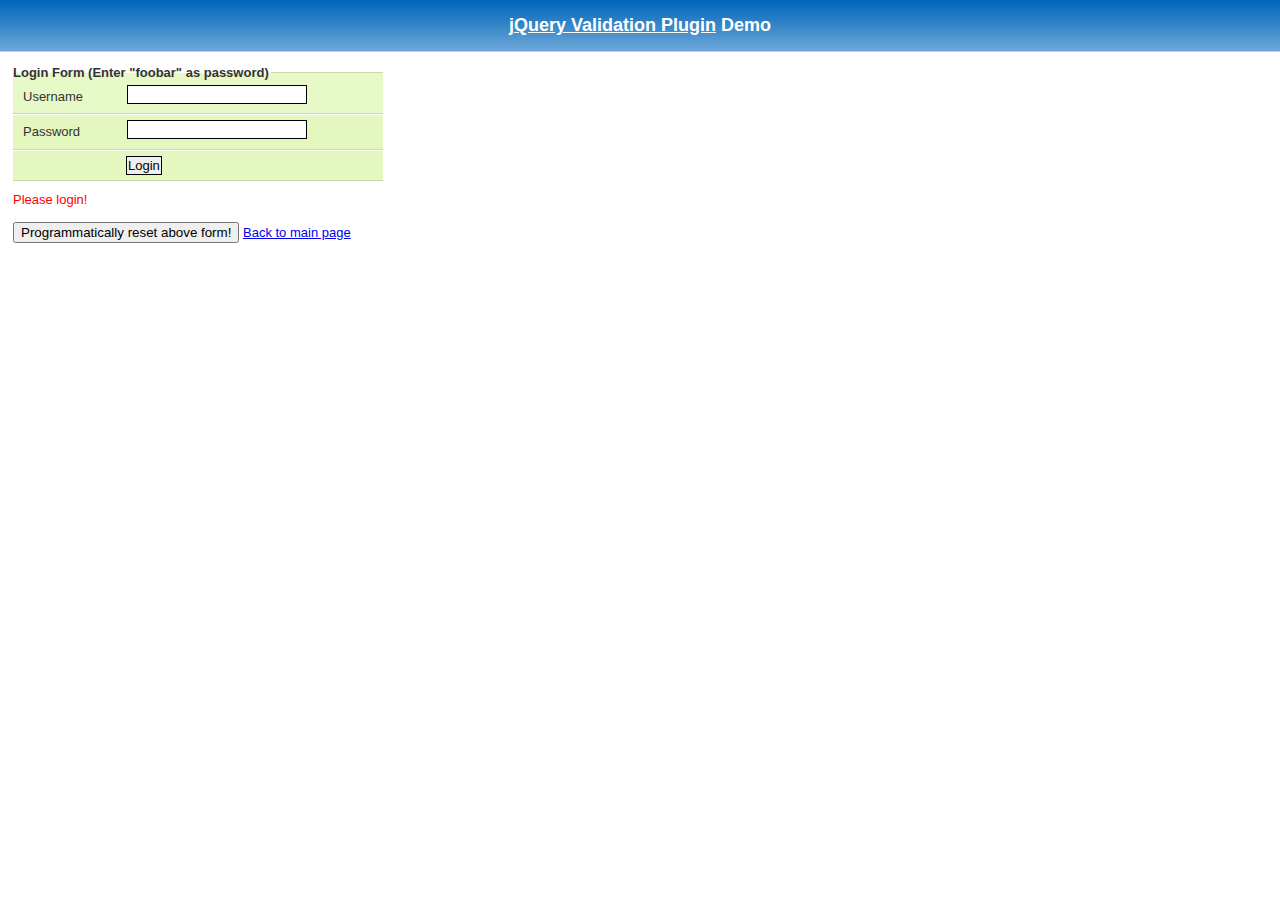
<file: app/bower_components/jquery-validation/demo/ajaxSubmit-integration-demo.html>
<!DOCTYPE html>
<html xmlns="http://www.w3.org/1999/xhtml">
<head>
<meta http-equiv="Content-Type" content="text/html; charset=ISO-8859-1" />
<title>Test for jQuery validate() plugin</title>
<link rel="stylesheet" type="text/css" media="screen" href="css/screen.css" />
<style type="text/css">
.warning { color: red; }
</style>
<script src="../lib/jquery.js"></script>
<script src="../lib/jquery.mockjax.js"></script>
<script src="../lib/jquery.form.js"></script>
<script src="../jquery.validate.js"></script>

<script type="text/javascript">
	jQuery(function() {
		$.mockjax({
			url: "login.action",
			response: function(settings) {
				var user = settings.data.match( /user=(.+?)($|&)/ )[ 1 ],
					password = settings.data.match( /password=(.+?)($|&)/ )[ 1 ];
				if ( password !== "foobar" ) {
					this.responseText = "Your password is wrong (must be foobar).";
					return;
				}
				this.responseText = "Hi " + user + ", welcome back.";
			},
			responseStatus: 200,
			responseTime: 500
		});

		// show a simple loading indicator
		var loader = jQuery('<div id="loader"><img src="images/loading.gif" alt="loading..." /></div>')
			.css({position: "relative", top: "1em", left: "25em", display: "inline"})
			.appendTo("body")
			.hide();
		jQuery().ajaxStart(function() {
			loader.show();
		}).ajaxStop(function() {
			loader.hide();
		}).ajaxError(function(a, b, e) {
			throw e;
		});

		var v = jQuery("#form").validate({
			submitHandler: function(form) {
				jQuery(form).ajaxSubmit({
					target: "#result"
				});
			}
		});

		jQuery("#reset").click(function() {
			v.resetForm();
		});
	});
</script>

</head>
<body>

<h1 id="banner"><a href="http://bassistance.de/jquery-plugins/jquery-plugin-validation/">jQuery Validation Plugin</a> Demo</h1>
<div id="main">

<form method="post" class="cmxform" id="form" action="login.action">
	<fieldset>
		<legend>Login Form (Enter "foobar" as password)</legend>
		<p>
			<label for="user">Username</label>
			<input id="user" name="user" title="Please enter your username (at least 3 characters)" class="required" minlength="3" />
		</p>
		<p>
			<label for="pass">Password</label>
			<input type="password" name="password" id="password" class="required" minlength"5" />
		</p>
		<p>
			<input class="submit" type="submit" value="Login"/>
		</p>
	</fieldset>
</form>

<div id="result" class="warning">Please login!</div>

<br/>

<button id="reset">Programmatically reset above form!</button>

<a href="index.html">Back to main page</a>

</div>


</body>
</html>
</file>
<file: app/bower_components/jquery-validation/demo/marketo/stylesheet.css>
:-moz-any-link :focus {
	outline: none;
}

:focus {
	-moz-outline-style: none;
	outline: none;
}

body {
	font-size: 80%;
	margin: 0;
	padding: 0;
	font-family: tahoma, geneva, sans-serif;
	background-color: #000000;
}

a {
	color: #0653AB;
	outline: 0px;
	text-decoration: none;
}

a:hover {
	outline: 0px;
	text-decoration: underline;
}

img {
	border: 0px;
}

/* s1.0 - Page Containers */
#letterbox {
	margin: 10px auto;
	width: 883px;
	background-color: #364158;
	border: 8px solid #D4D4D4;
	padding: 1px 1px 10px 1px;
}

#header-background {
	background: url(images/back_nav_blue.gif) repeat-x;
	margin: 0px auto;
	padding: 0px;
	height: 73px;
	width: 883px;
	border-top: 4px solid #CCEAFE;
	border-bottom: 4px solid #D4D4D4;
}

#page-container {
	width: 866px;
	margin: 0px auto;
	margin-top: 33px; /* pad from top menu to actions buts*/
	margin-bottom: -11px;
	padding-top: 8px;
	padding-bottom: 8px;
	background-color: #D4D4D4; /* light grey*/
	border-right: 1px solid #464646;
}

#page-content-inner {
	width: 849px;
	margin: 0px auto;
	border-top: 1px solid #9F9FA0;
	border-left: 1px solid #A2A09A;
	background-color: #F4F1E9;
	position: relative;
}

#page-content-inner #col-left {
	width: 210px;
	float: left;
	background-color: #F4F1E9;
}

#page-content-inner #col-main {
	width: 639px;
	background-color: #ffffff;
	position: absolute;
	right: 0px;
	top: 0px;
}

#footer-container {
	width: 866px;
	position: relative;
	left: 8px;
	padding: 2px 0px 10px 0px;
	background-color: #D4D4D4; /* light grey*/
}

/* s2.0 - Global navigation bar */
.nav-global-container {
	width: 880px;
	margin: 0px auto;
	position: relative;
}

* html .nav-global-container { /* ie6 fix*/
	margin-bottom: -6px;
}

.login {
	position: absolute;
	right: 20px;
	text-align: center;
}

.login a,.login a span {
	display: block;
	height: 18px;
	font-size: 11px;
	background: url(images/login-sprite.gif) right -5px no-repeat;
	text-decoration: none;
	font-weight: bold;
	padding: 5px 10px 5px 10px;
	position: relative;
}

.login a:hover {
	color: #000000;
	text-decoration: underline;
}

div.login a span {
	background-position: left -105px;
	width: 4px;
	position: absolute;
	top: 0px;
	left: 0px;
	padding: 5px 0px 5px 0px;;
}

div.login a:hover span {
	
}

.logo {
	float: left;
	margin: 0px 0px -5px 0px; /* neg marging for ie6 */
}

.logo img {
	border: 0px;
	margin-left: -1px;
}

.nav-global {
	float: left;
	width: 645px;
	margin: 40px 0px 0px 40px;
	background-color: transparent;
}

.nav-global ul {
	margin: 0px;
	padding: 0px;
	list-style: none;
}

.nav-global li {
	float: left;
	white-space: nowrap;
}

div.nav-global li a,div.nav-global li a span {
	background-image: url(images/tab-sprite.gif);
	background-position: right 100px;
	background-repeat: no-repeat;
	height: 32px;
	color: #666666;
	text-decoration: none;
	font: bold 16px 'trebuchet ms';
	margin-right: 15px;
	display: block;
	position: relative;
	padding: 7px 15px 0px 15px;
}

div.nav-global li a:hover {
	background-position: right 0px;
	color: #333333;
}

div.nav-global li a:hover span {
	background-position: left -100px;
	display: block !important;
}

div.nav-global li a span {
	background-position: left 150px;
	width: 4px;
	position: absolute;
	left: 0px;
	top: 0px;
	padding: 7px 0px 0px 0px;
}

body.safari div.nav-global li a span {
	display: none;
}

div.nav-global li a.on,div.nav-global li a.on:hover {
	background-position: right -55px;
	color: #FFFFFF;
}

div.nav-global li a.on span,div.nav-global li a.on:hover span {
	background-position: left -155px;
	display: block !important;
}

div.action-container {
	position: relative;
	top: -45px;
	cursor: pointer;
}

div.action-icon-container {
	position: absolute;
	top: -17px;
	left: -17px;
	z-index: 10;
	width: 100px;
	height: 100px;
	overflow: hidden;
}

div.action-icon {
	border: 0px;
	position: absolute;
	top: -0px;
	left: 0px;
}

div.action-button-container {
	height: 106px;
	width: 180px;
	overflow: hidden;
	position: absolute;
	top: 0px;
	left: 0px;
	z-index: 5;
}

img.action-icon {
	border: 0px;
	position: absolute;
	top: 0px;
	left: 0px;
	z-index: 0
}

div.action-text {
	z-index: 20;
	color: #FFFFFF;
	position: absolute;
	left: 40px;
	top: 12px;
	font: 14px tahoma, geneva;
	padding-top: 30px;
}

div.bigbuttons {
	top: -20px;
}

div.action-header {
	z-index: 21;
	position: absolute;
	left: 40px;
	top: 10px;
}

div.action-header b {
	font: bold 17px tahoma, geneva;
	display: block;
	margin-bottom: 10px;
	color: #0b2c89;
	position: absolute;
	top: 0px;
	left: 0px;
	width: 130px;
}

div.action-header b.shadow {
	top: 1px;
	left: 1px;
	color: #d5d5d5;
}

img.action-button {
	position: relative;
}

div.hover img.action-button {
	top: -131px;
}

div.on img.action-button {
	top: -261px;
}

/* s3.0 - top of content Action Buttons */
.action-buttons {
	width: 100%; /* ie6 requires */
}

.action-buttons ul {
	position: relative;
	padding: 0px;
}

.action-buttons li {
	position: relative; /* ie6 fix */
	float: left;
	list-style: none;
	text-align: center;
	line-height: 16px;
	margin: -61px 0px 0px 0px;
}

.action-home li {
	margin: -49px 0px 0px 0px;
}

.action-buttons  a {
	display: block;
	height: 110px;
	width: 175px;
	padding: 14px 0px 0px 25px;
	text-decoration: none;
	font-size: 12px;
	font-weight: bold;
	color: #ffffff;
}

.action-buttons li span {
	color: #053880;
	line-height: 47px;
	font-size: 17px;
}

div.action-bottom {
	margin: 15px 0px 10px 0px;
	float: left;
}

div.action-bottom a {
	height: 61px;
	width: 178px;
	border: 0px;
	background: url(images/action-bottom.gif) no-repeat 0px 0px;
	color: #0b2c89;
	float: left;
	position: relative;
	font: bold 17px tahoma, geneva;
	text-decoration: none;
	margin-right: 10px;
}

div.action-bottom a span {
	position: absolute;
	top: 15px;
	left: 40px;
}

div.action-bottom a span.shadow {
	top: 16px;
	left: 41px;
	color: #d4d4d4;
}

.line-grey {
	background: url(images/line-grey.gif) 0 0 repeat-x;
	height: 2px;
	margin: 8px 25px 20px 0;
}

/* s4.0 - Home Hero Area */
.hero-background {
	position: relative;
	width: 880px;
	background: url(images/back_home-hero.jpg) 10px 0px no-repeat;
	height: 211px;
	margin: -20px 0px 45px 0px;
}

.hero-text {
	float: right;
	width: 626px;
	margin-top: 26px;
}

.hero-text a { /* Sign Up Now Button */
	padding: 5px 32px 0px 0px;
	float: right;
}

.hero-text h1 {
	font-size: 2.3em;
	line-height: 1.2em;
	color: #333333;
	font-family: Trebuchet MS;
	margin: 12px 0px 10px 10px;
}

.hero-text h2 {
	margin: 0px;
	font-weight: normal;
	font-size: 1.35em;
	margin: 5px 0px 13px 10px
}

/* s4.1 - Home Left Header tab */
.col-left-header-tab {
	position: relative; /* ie6 fix */
	background: url(images/tab_green.gif) 0 0 no-repeat;
	height: 30px;
	width: 166px;
	text-align: center;
	color: #ffffff;
	font: 20px 'trebuchet ms';
	padding-top: 2px;
	margin-top: -41px;
	margin-left: 20px;
	line-height: 29px;
	margin-bottom: 8px;
	display: block;
}

.col-left-header-tab a {
	color: #FFFFFF;
}

.callout-green {
	background: url(images/back_green-fade.gif) 0 0 repeat-x;
	font-size: 1.2em;
	padding: 10px 15px 20px 13px;
	color: #303B52;
	line-height: 1.4em;
}

/* s4.2 - Home Left Quote */
.callout-tan {
	color: #666666;
}

.callout-tan h1 {
	background: #F4F1E9 url(images/back_tan-fade.gif) 0 0 repeat-y;
	font-size: 1.1em;
	text-align: center;
	margin: 0px;
	padding: 11px 5px 11px 2px;
	color: #333333;
}

.callout-tan p {
	margin: 0px;
	margin-top: 5px;
	line-height: 1.4em;
	padding: 5px 10px 7px 13px;
}

.callout-tan p img {
	float: left;
	margin: 5px 10px 5px 0px;
}

.callout-tan div {
	text-align: left;
	padding: 5px 10px 7px 0px;
	font-weight: bold;
}

/* s4.3 - purple home boxes */
.box-purple {
	background: #C6C8E3 url(images/back_home-icons.png) 0px 0px repeat-x;
	border-left: 1px solid #ffffff;
	color: #333333;
	width: 581px;
	padding: 10px 15px 20px 15px;
}

div.box-purple a {
	
}

.box-purple h1 {
	font-size: 1.5em;
	margin: 10px 0px -15px 0px;
}

.box-purple li {
	margin: 0px 0px 0px -23px;
	line-height: 1.6em;
	font-size: 1em;
}

.box-purple  div {
	padding: 0px 0px 0px 110px;
}

.icon-text01 {
	background-image: url(images/icon_search-engine-market.png);
	background-repeat: no-repeat;
}

* html .icon-text01 {
	width: 460px; /* must have a width or heigh tag for ie6*/
	background-image: none;
	filter: progid : DXImageTransform . Microsoft .
		AlphaImageLoader(src = "images/icon_search-engine-market.png",
		sizingMethod = "crop");
}

.icon-text02 {
	background: url(images/icon_landing-pages.png) 0 0 no-repeat;
}

* html .icon-text02 {
	width: 460px; /* must have a width or heigh tag for ie6*/
	background-image: none;
	filter: progid : DXImageTransform . Microsoft .
		AlphaImageLoader(src = "images/icon_landing-pages.png", sizingMethod =
		"crop");
}

.icon-text03 {
	background: url(images/icon_salesforce.png) 0 0 no-repeat;
}

* html .icon-text03 {
	width: 460px; /* must have a width or heigh tag for ie6*/
	background-image: none;
	filter: progid : DXImageTransform . Microsoft .
		AlphaImageLoader(src = "images/icon_salesforce.png", sizingMethod =
		"crop");
}

/* s4.4 - news home boxes */
.callout-news {
	color: #555555;
	float: left;
	width: 49%;
	margin: 10px 1px 0px 0px;
	padding-bottom: 20px;
	text-align: left;
}

.line-news-r {
	border-right: 1px solid #D4D4D4;
}

.callout-news h1 {
	background-color: #EEEEEE;
	font-size: 1.2em;
	margin: 0px;
	padding: 11px 5px 11px 15px;
	color: #333333;
}

.callout-news p {
	margin: 10px 0px 0px 10px;
	padding: 0px 10px 7px 20px;
	background: url(images/news.gif) no-repeat left 1px;
}

.callout-news p a {
	
}

.callout-news ul {
	list-style-type: none;
	padding: 0;
	margin: 10px 0 0 10px;
}

.callout-news li {
	background: url(images/icon_news.gif) no-repeat left 2px;
	padding: 0px 5px 5px 20px;
}

.callout-news li a {
	display: block;
	margin-bottom: 5px;
}

.callout-news div {
	text-align: right;
}

#scrollup {
	position: relative;
	overflow: hidden;
	height: 440px;
	width: 200px
}

.headline {
	position: absolute;
	top: 600px;
	left: 5px;
	height: 585px;
	width: 190px;
	font: normal 12px tahoma, geneva !important;
}

div.more {
	margin: 5px 0px 0px 0px;
	padding: 0px 10px 0px 0px;
	letter-spacing: inherit;
}

div.more a {
	background: transparent url(images/arrow_r-blue.gif) no-repeat right 2px
		;
	font-weight: bold;
	padding: 0px 20px 0px 0px;
	font-weight: bold;
	text-decoration: none;
}

div.more a:hover {
	text-decoration: underline;
}

/* sX.0 - Left Nav */
.nav-left-back {
	background: url(images/back_nav_side.gif) 0 0 repeat-x;
}

div.empty {
	background: #F1F0E5 url(images/back_green-fade.gif) 0 0 repeat-x;
}

div.empty div.callout-green {
	
}

.nav-left {
	padding-top: 12px;
	/*background: url(images/logo_marketo_square.gif) 0 0 no-repeat;*/
	width: 210px;
}

.nav-left ul {
	margin: 0px;
	padding: 0px;
	list-style: none;
}

.nav-left li a {
	display: block;
	height: 24px;
	text-decoration: none;
	font-size: 12px;
	font-weight: bold;
	color: #ffffff;
	border-top: 1px solid #B3D38D;
	border-bottom: 1px solid #7CA84E;
	border-left: 1px solid #97B973;
	padding: 6px 0px 0px 20px;
}

.nav-left a:hover,.nav-left a.active:hover,#nav-left-sub a:hover {
	color: #4C6F28;
	background-color: #F4F1E9;
}

.nav-left a.open {
	background-image: url(images/arrow_d-green.gif);
	background-repeat: no-repeat;
	background-position: 6px 11px;
}

.nav-left-header-tab {
	position: relative; /* ie6 fix */
	background: url(images/tab_green.gif) 0 0 no-repeat;
	height: 32px;
	width: 166px;
	text-align: center;
	color: #ffffff;
	margin: -41px 0px 0px 22px;
	line-height: 22px;
	margin-bottom: 8px;
	display: block;
}

div.empty div.nav-left-header-tab {
	background: url(images/tab_green2.gif) 0 0 no-repeat;
}

.nav-left a.active {
	/* background: url(images/arrow_d-green.gif) 5px 10px no-repeat; */
	display: block;
	height: 24px;
	text-decoration: none;
	font-size: 12px;
	font-weight: bold;
	background-color: #F4F1E9;
	color: #4C6F28;
	border-top: 1px solid #D1E5BB;
	border-bottom: 1px solid #B0CB95;
	border-left: 1px solid #DADADA;
	padding: 6px 0px 0px 20px;
}

#nav-left-sub a {
	display: block;
	height: 24px;
	text-decoration: none;
	font-size: 12px;
	font-weight: bold;
	background-color: #D6E8C4;
	color: #4C6F28;
	border-top: 1px solid #D6E8C4;
	border-bottom: 1px solid #B0CB95;
	border-left: 1px solid #97B973;
	border-right: 1px solid #8DBE5A;
	padding: 6px 0px 0px 30px;
}

* html #nav-left-sub { /* ie6 fix */
	margin-top: -1px;
}

*+html #nav-left-sub { /* ie7 fix */
	margin-top: -1px;
}

#nav-left-sub a.active-page {
	display: block;
	height: 24px;
	text-decoration: none;
	font-size: 12px;
	font-weight: bold;
	background-color: #ffffff;
	color: #666666;
	border-top: 0px solid #7CA84E;
	border-bottom: 1px solid #B0CB95;
	border-left: 1px solid #97B973;
	border-right: 0px solid #8DBE5A;
	padding: 6px 0px 0px 30px;
	cursor: default; /* turns off hand icon for link */
}

/* sX.0 -  Main Content */
.main-content {
	color: #666666;
	position: absolute;
	right: 20px;
	padding-top: 20px;
	width: 585px;
	padding-bottom: 20px;
}

div.main-content div.main-content {
	
}

.main-content h1 {
	color: #5890D1;
	font-size: 1.9em;
	font-family: Trebuchet MS;
	border-bottom: 1px solid #cccccc;
	margin: 0px 10px 0px 0px;
}

.main-content h2 {
	color: #666666;
	font-size: 1.3em;
	font-weight: normal;
	margin: 10px 10px 5px 0px;
}

.main-content p {
	margin: 10px 10px 10px 0px;
	line-height: 1.55em;
}

/* sX.1 -  Main Content Sub Styles */
.sub-grey {
	border-top: 1px solid #D4D4D4;
	border-bottom: 1px solid #D4D4D4;
	background-color: #F4F4F4;
	margin: 10px 10px 0px 0px;
	padding: 0px 10px 20px 15px;
}

.sub-white {
	margin: 10px 10px 0px 0px;
	padding: 0px 10px 20px 15px;
}

img.screen-grab-r {
	margin-right: -8px;
	text-align: right;
	padding: 0px 0px 0px 10px;
}

div.main-content a.screenshot {
	float: right;
	padding: 10px 10px 0px 0px
}

.content-foot {
	border-top: 1px solid #D4D4D4;
	font-size: .9em;
	line-height: 1.45em;
	margin: 10px 20px 0px 0px;
	padding: 10px 10px 30px 0px;
}

div.main-content ul {
	position: relative;
	left: -25px;
}

div.main-content li {
	margin-bottom: 5px;
	list-style-type: disc
}

div.main-content li a {
	color: #6A6CB0;
}

/* sX.0 - Footer */
div.footer {
	color: #666666;
	font-size: .85em;
	font-weight: normal;
	height: 18px;
	margin: 0px auto;
	font-family: Tahoma, Geneva, sans-serif;
	margin-top: 10px;
}

.footer ul {
	list-style-type: none;
}

.footer li {
	float: left;
	border-right: 1px solid #666666;
	padding: 0px 7px 0px 7px;
	margin-top: 3px;
}

.footer a {
	color: #666666;
	text-decoration: none;
}

.footer a:hover {
	color: #0653AB;
	text-decoration: none;
}

.footer li.line-off {
	border-right: 0px solid #ffffff;
}

div.footer strong {
	font-weight: normal;
}

/* sX.0 - General Colors */
.line-grey,.line-grey-tier {
	border-top: 1px solid #A3A3A2;
}

.line-grey-tier {
	padding-bottom: 25px;
}

.bottom {
	height: 10px;
}

div.p10bottom {
	padding-bottom: 10px;
}

.clear {
	clear: both;
}

table.grid {
	background: #EEEEEE;
}

table.grid th {
	background-color: #F4F4F4;
}

table.grid td {
	background-color: #FFFFFF;
}

div.buttonSubmit {
	position: relative;
}

div.buttonSubmit input,div.buttonSubmit span {
	height: 36px;
	position: relative;
	background-image: url(images/button-submit.gif);
	background-repeat: no-repeat;
	background-position: right 0px;
	float: left;
	color: #FFFFFF;
	font-weight: bold;
	padding: 0px 15px 2px 15px;
	margin: 20px 0px 20px 0px;
	border: 0px;
	cursor: pointer;
	z-index: 5;
}

div.buttonSubmit input {
	width: auto;
}

div.buttonSubmit span {
	width: 4px;
	position: absolute;
	left: 0px;
	top: 0px;
	background-position: left -36px;
	padding: 0px 0px 0px 0px;
	z-index: 10;
}

body.safari div.buttonSubmit span {
	display: none
}

div.buttonSubmitHover input {
	background-position: right -72px;
}

div.buttonSubmitHover span {
	background-position: left -108px;
}

a.demoLink {
	padding: 1px 10px 0px 17px;
	height: 24px;
	background: url(images/bullet_triangle_blue.gif) no-repeat 0px 4px;
	display: block;
	float: left;
}

div.callout-tan a {
	background: none;
	color: #0653AB;
	margin: auto;
	display: block;
}

div.callout-tan a:hover {
	background: none;
	color: #0653AB;
}

label.error {
	display: block;
	color: red;
	font-style: italic;
	font-weight: normal;
}

input.error {
	border: 2px solid red;
}

p.demoBlock {
	border-bottom: 1px solid #DDDDDD;
	padding-bottom: 10px;
}

div.left-nav-callout {
	height: 200px;
	width: 190px;
	top: 55px;
	left: 5px;
	position: relative;
	padding-left: 9px;
	padding-top: 13px;
}

div.left-nav-callout img.png {
	position: absolute;
	z-index: 0;
	top: 0px;
	left: 0px;
}

div.left-nav-callout h6 {
	font: bold 14px tahoma, geneva;
	color: #333333;
	height: 36px;
	padding-left: 5px;
	margin: 0px;
	position: relative;
	z-index: 10;
}

div.left-nav-callout a {
	background: url(images/monitor24.gif) no-repeat 0px center;
	padding: 5px 0px 5px 30px;
	display: block;
	font: bold 12px tahoma, geneva;
	color: #336699;
	margin-bottom: 5px;
	position: relative;
	z-index: 10;
	width: 140px;
}

form table td {
	padding: 5px;
}

form table input {
	width: 200px;
	padding: 3px;
	margin: 0px;
}

textarea {
	width: 400px
}

td.label {
	width: 150px;
}

tr.required td.label {
	font-weight: bold;
	background: url(/images/forms/backRequiredGray.gif) no-repeat right
		center;
}

div.subTableDiv {
	width: 500px;
}

div.subTableDiv td.label {
	width: 135px;
}

ul#homeBlog li div.description {
	display: none;
}

td.field input.error, td.field select.error, tr.errorRow td.field input,tr.errorRow td.field select {
	border: 2px solid red;
	background-color: #FFFFD5;
	margin: 0px;
	color: red;
}

tr td.field div.formError {
	display: none;
	color: #FF0000;
}

tr.errorRow td.field div.formError {
	display: block;
	font-weight: normal;
}

div.error {
	color: red;
}

div.error a {
	color: #336699;
	font-size: 12px;
	text-decoration: underline
}

div.tooltip {
	position: absolute;
	left: 30px;
	bottom: 0px;
	display: none; /* in case javascript is disabled */
	width: 170px;
	background-color: #F4F1E9;
	z-index: 100;
	padding: 10px;
	border: 1px solid #CCCCCC;
}

div.offerbox {
	width: 125px;
	float: left;
	position: relative;
}

div.offerbox h3 {
	font: bold 17px tahoma, geneva;
	color: #333333;
	height: 55px;
	margin: 0px auto;
	text-align: center;
}

div.offerbox h4 {
	height: 100px;
	font: normal 13px tahoma, geneva;
	margin: 0px;
}

div.offerbox h5 {
	font: bold 14px tahoma, geneva;
	margin: 0px;
	height: 55px;
}

div.offerbox h5 small {
	float: left;
	font-weight: normal;
	font-size: 10px;
}

div.offerbox div.learnmore {
	padding-left: 25px;
}

div#marketoEditions {
	background: url(images/buynowBack.gif) no-repeat;
	width: 584px;
	height: 376px;
	float: left;
	position: relative;
	margin-bottom: 10px;
}

div.offerHeader {
	background: #0D8BBD;
	position: absolute;
	top: 20px;
	width: 266px;
	height: 34px;
	border: 1px solid #e1e4e2;
}

div.offerHeader span {
	font: 20px 'trebuchet ms';
	color: #FFFFFF;
	position: absolute;
	left: 0px;
	top: 0px;
}

div.offerHeader span.shadow {
	font: 20px 'trebuchet ms';
	color: #333333;
	position: absolute;
}

div.offerbox div.buttonSubmit {
	margin: 5px 0px 0px 10px;
}

div.footerAddress {
	position: absolute;
	bottom: 30px;
	left: 20px;
	color: #666666;
	font-size: 11px;
	display: none;
}
</file>
<file: app/bower_components/jquery-validation/demo/milk/milk.css>
/* GENERAL ELEMENTS */

* { margin: 0; padding: 0; }

body, input, select, textarea { font-family: verdana, arial, helvetica, sans-serif; font-size: 11px; }
body { color: #333;  background-color: #fff; text-align: center; }

a:link { color:#0060BF; text-decoration: underline; }
a:visited { color:#0060BF; text-decoration: underline; }
a:active { color:#0060BF; text-decoration: underline; }
a:hover { color:#000000; text-decoration: underline; }
	
h1, h2, h3, h4, h5, h6 { font-family: "Lucida Grande", "Lucida Sans Unicode", geneva, verdana, arial, helvetica, sans-serif; font-weight: bold; color: #666; }
h1 { font-size: 1.8em; margin: 0em 0em 0.6em 0em; color: #EC5800; }
h2 { font-size: 1.5em; margin: 1.2em 0em 0.4em 0em; }
h3 { font-size: 1.4em; margin: 1.2em 0em 0.4em 0em; color: #EC5800; }
h4 { font-size: 1.2em; margin: 1.2em 0em 0.4em 0em; }
h5 { font-size: 1.0em; margin: 1.2em 0em 0.4em 0em; }
h6 { font-size: 0.8em; margin: 1.2em 0em 0.4em 0em; }

img { border: 0px; }

p { font-size: 1.0em; line-height: 1.3em; margin: 1.2em 0em 1.2em 0em; }
li > p { margin-top: 0.2em; }
pre { font-family: monospace; font-size: 1.0em; }
strong, b { font-weight: bold; }

/* PAGE ELEMENTS */

/* Content */

#content { margin: 0em auto; width: 765px; padding: 10px 0 10px 0; text-align: left; /* Win IE5 */ }
.content { margin-left: 4.5em; margin-right: 4.5em; }
.content ol, .content ul, .content li { font-size: 1.0em; line-height: 1.3em; margin: 0.2em 0 0.1em 1.5em; }
.content ol.terms li { margin-bottom: 1em; }

/* Header */

#header { padding-bottom: 10em; }
#headerlogo { float: left; }
#headerlogo img { width: 188px; height: 83px;  }
#headernav { float: right; }

label { font-weight: bold; }
#reminders label { font-weight: normal; }

table.tabbedtable { padding-left: 3em; }
table.tabbedtable td { padding-bottom: 5px; }
table.tabbedtable label { text-align: right; padding-right: 9px; }
.hiddenlabel { visibility: hidden; }
.largelink { border: 1px solid #cacaca; padding: 10px; background-color: #E8EEF7; font-size: 1.2em; font-weight: bold; }
.largelinkwrap { padding-top: 10px; padding-bottom: 10px; }



#signuptab {
  float:left;
  width:100%;
  background:#fff url("bg.gif") repeat-x bottom;
  font-size: 1.0em;
  line-height: normal;
}
#signuptab ul {
  margin:0;
  padding: 0px 10px 0px 10px;
  list-style:none;
}
#signuptab li {
  float:left;
  background:url("left_white.png") no-repeat left top;
  margin:0;
  padding:0 3px 0 9px;
  border-bottom:1px solid #CACACA;
}
#signuptab a {
  float:left;
  display:block;
  width:.1em;
  background:url("right_white.png") no-repeat right top;
  padding:2px 15px 0px 6px;
  text-decoration:none;
  font-weight:bold;
  color:#fff;
  white-space: nowrap;
}
#signuptab > ul a {width:auto;}
/* Commented Backslash Hack hides rule from IE5-Mac \*/
#signuptab a {float:none;}
/* End IE5-Mac hack */
#signuptab a:hover {
  color:#333;
}
#signuptab #signupcurrent {
  background-position:0 -150px;
  border-width:0;
}
#signuptab #signupcurrent a {
  background-position:100% -150px;
  padding-bottom:1px;
  color:#000;
}
#signuptab li:hover, #signuptab li:hover a {
  background-position:0% -150px;
  color:#000;
}
#signuptab li:hover a {
  background-position:100% -150px;
}

/* Signup box */

#signupbox {
  width: 100%;
  text-align: center;
  margin: 0em auto;
}

#signupwrap {
  border: 1px solid #CACACA;
  border-top: 0;
  text-align: left;
  padding: 35px 10px 20px 30px;
  clear: both;
}

/* Unsupported browsers */

.orange_rbcontent { padding: 0.4em; }
.orange_rbroundbox { width: 100%; }

#unsupported {
  font-weight: bold;
  text-align: left;
}

/*#content {
  padding-top: 15px;
}*/

/* Signup form */

#signupform table {
  border-spacing: 0px;
  border-collapse: collapse;
  empty-cells: show;
}

#signupform .label {
  padding-top: 2px;
  padding-right: 8px;
  vertical-align: top;
  text-align: right;
  width: 125px;
  white-space: nowrap;
}

#signupform .field {
  padding-bottom: 10px;
  white-space: nowrap;
}

#signupform .status {
  padding-top: 2px;
  padding-left: 8px;
  vertical-align: top;
  width: 246px;
  white-space: nowrap;
}

#signupform .textfield {
  width: 150px;
}

#signupform label.error {
  background:url("../images/unchecked.gif") no-repeat 0px 0px;
  padding-left: 16px;
  padding-bottom: 2px;
  font-weight: bold;
  color: #EA5200;
}

#signupform label.checked {
  background:url("../images/checked.gif") no-repeat 0px 0px;
}

#signupform .success_msg {
  font-weight: bold;
  color: #0060BF;
  margin-left: 19px;
}

#signupform #dateformatStatus, #signupform #termsStatus {
  margin-left: 6px;
}

#signupform #dateformat_eu {
 vertical-align: middle;
}

#signupform #ldateformat_eu {
  font-weight: normal;
  vertical-align: middle;
}

#signupform #dateformat_am {
  vertical-align: middle;
}

#signupform #ldateformat_am {
  font-weight: normal;
  vertical-align: middle;
}

#signupform #termswrap {
  float: left;
}

#signupform #terms {
  vertical-align: middle;
  float: left;
  display: block;
  margin-right: 5px;
}

#signupform #lterms {
  font-weight: normal;
  vertical-align: middle;
  float: left;
  display: block;
  width: 350px;
  white-space: normal;
}

#signupform #lsignupsubmit {
  visibility: hidden;
}
</file>
<file: app/bower_components/jquery-validation/demo/css/screen.css>
/**********************************

Use: Main Screen Import

***********************************/

@import "reset.css";
@import "core.css";

@import "cmxformTemplate.css";
@import "cmxform.css";
</file>
<file: app/bower_components/jquery-validation/test/qunit/qunit.css>
/**
 * QUnit v1.11.0 - A JavaScript Unit Testing Framework
 *
 * http://qunitjs.com
 *
 * Copyright 2012 jQuery Foundation and other contributors
 * Released under the MIT license.
 * http://jquery.org/license
 */

/** Font Family and Sizes */

#qunit-tests, #qunit-header, #qunit-banner, #qunit-testrunner-toolbar, #qunit-userAgent, #qunit-testresult {
	font-family: "Helvetica Neue Light", "HelveticaNeue-Light", "Helvetica Neue", Calibri, Helvetica, Arial, sans-serif;
}

#qunit-testrunner-toolbar, #qunit-userAgent, #qunit-testresult, #qunit-tests li { font-size: small; }
#qunit-tests { font-size: smaller; }


/** Resets */

#qunit-tests, #qunit-header, #qunit-banner, #qunit-userAgent, #qunit-testresult, #qunit-modulefilter {
	margin: 0;
	padding: 0;
}


/** Header */

#qunit-header {
	padding: 0.5em 0 0.5em 1em;

	color: #8699a4;
	background-color: #0d3349;

	font-size: 1.5em;
	line-height: 1em;
	font-weight: normal;

	border-radius: 5px 5px 0 0;
	-moz-border-radius: 5px 5px 0 0;
	-webkit-border-top-right-radius: 5px;
	-webkit-border-top-left-radius: 5px;
}

#qunit-header a {
	text-decoration: none;
	color: #c2ccd1;
}

#qunit-header a:hover,
#qunit-header a:focus {
	color: #fff;
}

#qunit-testrunner-toolbar label {
	display: inline-block;
	padding: 0 .5em 0 .1em;
}

#qunit-banner {
	height: 5px;
}

#qunit-testrunner-toolbar {
	padding: 0.5em 0 0.5em 2em;
	color: #5E740B;
	background-color: #eee;
	overflow: hidden;
}

#qunit-userAgent {
	padding: 0.5em 0 0.5em 2.5em;
	background-color: #2b81af;
	color: #fff;
	text-shadow: rgba(0, 0, 0, 0.5) 2px 2px 1px;
}

#qunit-modulefilter-container {
	float: right;
}

/** Tests: Pass/Fail */

#qunit-tests {
	list-style-position: inside;
}

#qunit-tests li {
	padding: 0.4em 0.5em 0.4em 2.5em;
	border-bottom: 1px solid #fff;
	list-style-position: inside;
}

#qunit-tests.hidepass li.pass, #qunit-tests.hidepass li.running  {
	display: none;
}

#qunit-tests li strong {
	cursor: pointer;
}

#qunit-tests li a {
	padding: 0.5em;
	color: #c2ccd1;
	text-decoration: none;
}
#qunit-tests li a:hover,
#qunit-tests li a:focus {
	color: #000;
}

#qunit-tests li .runtime {
	float: right;
	font-size: smaller;
}

.qunit-assert-list {
	margin-top: 0.5em;
	padding: 0.5em;

	background-color: #fff;

	border-radius: 5px;
	-moz-border-radius: 5px;
	-webkit-border-radius: 5px;
}

.qunit-collapsed {
	display: none;
}

#qunit-tests table {
	border-collapse: collapse;
	margin-top: .2em;
}

#qunit-tests th {
	text-align: right;
	vertical-align: top;
	padding: 0 .5em 0 0;
}

#qunit-tests td {
	vertical-align: top;
}

#qunit-tests pre {
	margin: 0;
	white-space: pre-wrap;
	word-wrap: break-word;
}

#qunit-tests del {
	background-color: #e0f2be;
	color: #374e0c;
	text-decoration: none;
}

#qunit-tests ins {
	background-color: #ffcaca;
	color: #500;
	text-decoration: none;
}

/*** Test Counts */

#qunit-tests b.counts                       { color: black; }
#qunit-tests b.passed                       { color: #5E740B; }
#qunit-tests b.failed                       { color: #710909; }

#qunit-tests li li {
	padding: 5px;
	background-color: #fff;
	border-bottom: none;
	list-style-position: inside;
}

/*** Passing Styles */

#qunit-tests li li.pass {
	color: #3c510c;
	background-color: #fff;
	border-left: 10px solid #C6E746;
}

#qunit-tests .pass                          { color: #528CE0; background-color: #D2E0E6; }
#qunit-tests .pass .test-name               { color: #366097; }

#qunit-tests .pass .test-actual,
#qunit-tests .pass .test-expected           { color: #999999; }

#qunit-banner.qunit-pass                    { background-color: #C6E746; }

/*** Failing Styles */

#qunit-tests li li.fail {
	color: #710909;
	background-color: #fff;
	border-left: 10px solid #EE5757;
	white-space: pre;
}

#qunit-tests > li:last-child {
	border-radius: 0 0 5px 5px;
	-moz-border-radius: 0 0 5px 5px;
	-webkit-border-bottom-right-radius: 5px;
	-webkit-border-bottom-left-radius: 5px;
}

#qunit-tests .fail                          { color: #000000; background-color: #EE5757; }
#qunit-tests .fail .test-name,
#qunit-tests .fail .module-name             { color: #000000; }

#qunit-tests .fail .test-actual             { color: #EE5757; }
#qunit-tests .fail .test-expected           { color: green;   }

#qunit-banner.qunit-fail                    { background-color: #EE5757; }


/** Result */

#qunit-testresult {
	padding: 0.5em 0.5em 0.5em 2.5em;

	color: #2b81af;
	background-color: #D2E0E6;

	border-bottom: 1px solid white;
}
#qunit-testresult .module-name {
	font-weight: bold;
}

/** Fixture */

#qunit-fixture {
	position: absolute;
	top: -10000px;
	left: -10000px;
	width: 1000px;
	height: 1000px;
}
</file>
